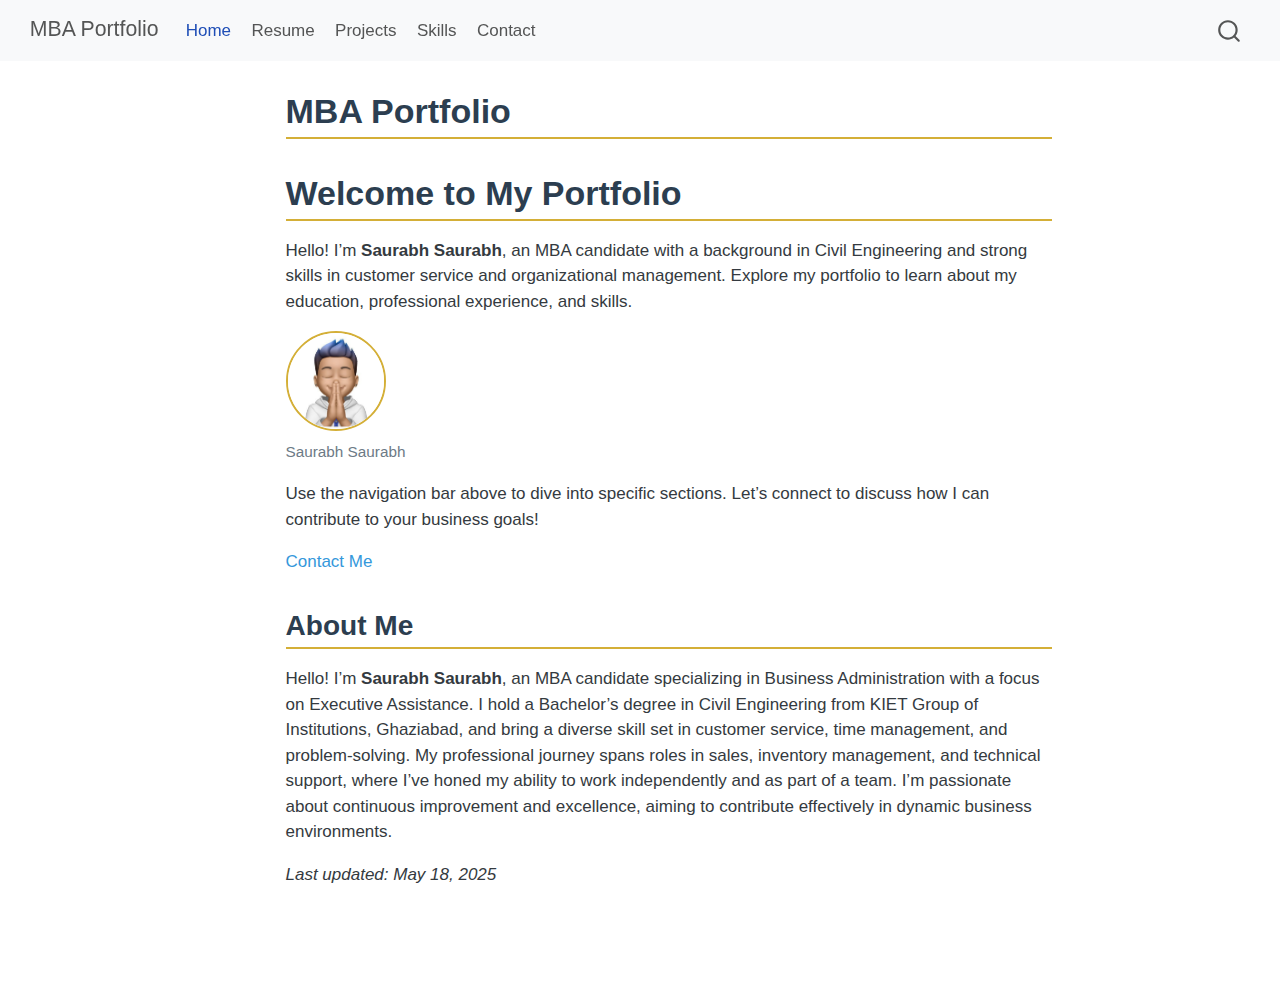
<file: index.html>
<!DOCTYPE html>
<html xmlns="http://www.w3.org/1999/xhtml" lang="en" xml:lang="en"><head>

<meta charset="utf-8">
<meta name="generator" content="quarto-1.7.30">

<meta name="viewport" content="width=device-width, initial-scale=1.0, user-scalable=yes">


<title>MBA Portfolio</title>
<style>
code{white-space: pre-wrap;}
span.smallcaps{font-variant: small-caps;}
div.columns{display: flex; gap: min(4vw, 1.5em);}
div.column{flex: auto; overflow-x: auto;}
div.hanging-indent{margin-left: 1.5em; text-indent: -1.5em;}
ul.task-list{list-style: none;}
ul.task-list li input[type="checkbox"] {
  width: 0.8em;
  margin: 0 0.8em 0.2em -1em; /* quarto-specific, see https://github.com/quarto-dev/quarto-cli/issues/4556 */ 
  vertical-align: middle;
}
</style>


<script src="site_libs/quarto-nav/quarto-nav.js"></script>
<script src="site_libs/quarto-nav/headroom.min.js"></script>
<script src="site_libs/clipboard/clipboard.min.js"></script>
<script src="site_libs/quarto-search/autocomplete.umd.js"></script>
<script src="site_libs/quarto-search/fuse.min.js"></script>
<script src="site_libs/quarto-search/quarto-search.js"></script>
<meta name="quarto:offset" content="./">
<script src="site_libs/quarto-html/quarto.js" type="module"></script>
<script src="site_libs/quarto-html/tabsets/tabsets.js" type="module"></script>
<script src="site_libs/quarto-html/popper.min.js"></script>
<script src="site_libs/quarto-html/tippy.umd.min.js"></script>
<script src="site_libs/quarto-html/anchor.min.js"></script>
<link href="site_libs/quarto-html/tippy.css" rel="stylesheet">
<link href="site_libs/quarto-html/quarto-syntax-highlighting-de070a7b0ab54f8780927367ac907214.css" rel="stylesheet" id="quarto-text-highlighting-styles">
<script src="site_libs/bootstrap/bootstrap.min.js"></script>
<link href="site_libs/bootstrap/bootstrap-icons.css" rel="stylesheet">
<link href="site_libs/bootstrap/bootstrap-dfb324f25d9b1687192fa8be62ac8f9c.min.css" rel="stylesheet" append-hash="true" id="quarto-bootstrap" data-mode="light">
<script id="quarto-search-options" type="application/json">{
  "location": "navbar",
  "copy-button": false,
  "collapse-after": 3,
  "panel-placement": "end",
  "type": "overlay",
  "limit": 50,
  "keyboard-shortcut": [
    "f",
    "/",
    "s"
  ],
  "show-item-context": false,
  "language": {
    "search-no-results-text": "No results",
    "search-matching-documents-text": "matching documents",
    "search-copy-link-title": "Copy link to search",
    "search-hide-matches-text": "Hide additional matches",
    "search-more-match-text": "more match in this document",
    "search-more-matches-text": "more matches in this document",
    "search-clear-button-title": "Clear",
    "search-text-placeholder": "",
    "search-detached-cancel-button-title": "Cancel",
    "search-submit-button-title": "Submit",
    "search-label": "Search"
  }
}</script>


<link rel="stylesheet" href="styles.css">
</head>

<body class="nav-fixed quarto-light">

<div id="quarto-search-results"></div>
  <header id="quarto-header" class="headroom fixed-top">
    <nav class="navbar navbar-expand-lg " data-bs-theme="dark">
      <div class="navbar-container container-fluid">
      <div class="navbar-brand-container mx-auto">
    <a class="navbar-brand" href="./index.html">
    <span class="navbar-title">MBA Portfolio</span>
    </a>
  </div>
            <div id="quarto-search" class="" title="Search"></div>
          <button class="navbar-toggler" type="button" data-bs-toggle="collapse" data-bs-target="#navbarCollapse" aria-controls="navbarCollapse" role="menu" aria-expanded="false" aria-label="Toggle navigation" onclick="if (window.quartoToggleHeadroom) { window.quartoToggleHeadroom(); }">
  <span class="navbar-toggler-icon"></span>
</button>
          <div class="collapse navbar-collapse" id="navbarCollapse">
            <ul class="navbar-nav navbar-nav-scroll me-auto">
  <li class="nav-item">
    <a class="nav-link active" href="./index.html" aria-current="page"> 
<span class="menu-text">Home</span></a>
  </li>  
  <li class="nav-item">
    <a class="nav-link" href="./resume.html"> 
<span class="menu-text">Resume</span></a>
  </li>  
  <li class="nav-item">
    <a class="nav-link" href="./projects.html"> 
<span class="menu-text">Projects</span></a>
  </li>  
  <li class="nav-item">
    <a class="nav-link" href="./skills.html"> 
<span class="menu-text">Skills</span></a>
  </li>  
  <li class="nav-item">
    <a class="nav-link" href="./contact.html"> 
<span class="menu-text">Contact</span></a>
  </li>  
</ul>
          </div> <!-- /navcollapse -->
            <div class="quarto-navbar-tools">
</div>
      </div> <!-- /container-fluid -->
    </nav>
</header>
<!-- content -->
<div id="quarto-content" class="quarto-container page-columns page-rows-contents page-layout-full page-navbar">
<!-- sidebar -->
<!-- margin-sidebar -->
    
<!-- main -->
<main class="content column-page" id="quarto-document-content">

<header id="title-block-header" class="quarto-title-block default">
<div class="quarto-title">
<h1 class="title">MBA Portfolio</h1>
</div>



<div class="quarto-title-meta column-page">

    
  
    
  </div>
  


</header>


<section id="welcome-to-my-portfolio" class="level1">
<h1>Welcome to My Portfolio</h1>
<p>Hello! I’m <strong>Saurabh Saurabh</strong>, an MBA candidate with a background in Civil Engineering and strong skills in customer service and organizational management. Explore my portfolio to learn about my education, professional experience, and skills.</p>
<div class="quarto-figure quarto-figure-center">
<figure class="figure">
<p><img src="profile.jpg" class="profile-image img-fluid figure-img"></p>
<figcaption>Saurabh Saurabh</figcaption>
</figure>
</div>
<p>Use the navigation bar above to dive into specific sections. Let’s connect to discuss how I can contribute to your business goals!</p>
<p><a href="contact.html">Contact Me</a></p>
<section id="about-me" class="level2">
<h2 class="anchored" data-anchor-id="about-me">About Me</h2>
<p>Hello! I’m <strong>Saurabh Saurabh</strong>, an MBA candidate specializing in Business Administration with a focus on Executive Assistance. I hold a Bachelor’s degree in Civil Engineering from KIET Group of Institutions, Ghaziabad, and bring a diverse skill set in customer service, time management, and problem-solving. My professional journey spans roles in sales, inventory management, and technical support, where I’ve honed my ability to work independently and as part of a team. I’m passionate about continuous improvement and excellence, aiming to contribute effectively in dynamic business environments.</p>
<p><em>Last updated: May 18, 2025</em></p>


</section>
</section>

</main> <!-- /main -->
<script id="quarto-html-after-body" type="application/javascript">
  window.document.addEventListener("DOMContentLoaded", function (event) {
    const icon = "";
    const anchorJS = new window.AnchorJS();
    anchorJS.options = {
      placement: 'right',
      icon: icon
    };
    anchorJS.add('.anchored');
    const isCodeAnnotation = (el) => {
      for (const clz of el.classList) {
        if (clz.startsWith('code-annotation-')) {                     
          return true;
        }
      }
      return false;
    }
    const onCopySuccess = function(e) {
      // button target
      const button = e.trigger;
      // don't keep focus
      button.blur();
      // flash "checked"
      button.classList.add('code-copy-button-checked');
      var currentTitle = button.getAttribute("title");
      button.setAttribute("title", "Copied!");
      let tooltip;
      if (window.bootstrap) {
        button.setAttribute("data-bs-toggle", "tooltip");
        button.setAttribute("data-bs-placement", "left");
        button.setAttribute("data-bs-title", "Copied!");
        tooltip = new bootstrap.Tooltip(button, 
          { trigger: "manual", 
            customClass: "code-copy-button-tooltip",
            offset: [0, -8]});
        tooltip.show();    
      }
      setTimeout(function() {
        if (tooltip) {
          tooltip.hide();
          button.removeAttribute("data-bs-title");
          button.removeAttribute("data-bs-toggle");
          button.removeAttribute("data-bs-placement");
        }
        button.setAttribute("title", currentTitle);
        button.classList.remove('code-copy-button-checked');
      }, 1000);
      // clear code selection
      e.clearSelection();
    }
    const getTextToCopy = function(trigger) {
        const codeEl = trigger.previousElementSibling.cloneNode(true);
        for (const childEl of codeEl.children) {
          if (isCodeAnnotation(childEl)) {
            childEl.remove();
          }
        }
        return codeEl.innerText;
    }
    const clipboard = new window.ClipboardJS('.code-copy-button:not([data-in-quarto-modal])', {
      text: getTextToCopy
    });
    clipboard.on('success', onCopySuccess);
    if (window.document.getElementById('quarto-embedded-source-code-modal')) {
      const clipboardModal = new window.ClipboardJS('.code-copy-button[data-in-quarto-modal]', {
        text: getTextToCopy,
        container: window.document.getElementById('quarto-embedded-source-code-modal')
      });
      clipboardModal.on('success', onCopySuccess);
    }
      var localhostRegex = new RegExp(/^(?:http|https):\/\/localhost\:?[0-9]*\//);
      var mailtoRegex = new RegExp(/^mailto:/);
        var filterRegex = new RegExp("https:\/\/adams-muema\.quarto\.pub\/mba-portfolio");
      var isInternal = (href) => {
          return filterRegex.test(href) || localhostRegex.test(href) || mailtoRegex.test(href);
      }
      // Inspect non-navigation links and adorn them if external
     var links = window.document.querySelectorAll('a[href]:not(.nav-link):not(.navbar-brand):not(.toc-action):not(.sidebar-link):not(.sidebar-item-toggle):not(.pagination-link):not(.no-external):not([aria-hidden]):not(.dropdown-item):not(.quarto-navigation-tool):not(.about-link)');
      for (var i=0; i<links.length; i++) {
        const link = links[i];
        if (!isInternal(link.href)) {
          // undo the damage that might have been done by quarto-nav.js in the case of
          // links that we want to consider external
          if (link.dataset.originalHref !== undefined) {
            link.href = link.dataset.originalHref;
          }
        }
      }
    function tippyHover(el, contentFn, onTriggerFn, onUntriggerFn) {
      const config = {
        allowHTML: true,
        maxWidth: 500,
        delay: 100,
        arrow: false,
        appendTo: function(el) {
            return el.parentElement;
        },
        interactive: true,
        interactiveBorder: 10,
        theme: 'quarto',
        placement: 'bottom-start',
      };
      if (contentFn) {
        config.content = contentFn;
      }
      if (onTriggerFn) {
        config.onTrigger = onTriggerFn;
      }
      if (onUntriggerFn) {
        config.onUntrigger = onUntriggerFn;
      }
      window.tippy(el, config); 
    }
    const noterefs = window.document.querySelectorAll('a[role="doc-noteref"]');
    for (var i=0; i<noterefs.length; i++) {
      const ref = noterefs[i];
      tippyHover(ref, function() {
        // use id or data attribute instead here
        let href = ref.getAttribute('data-footnote-href') || ref.getAttribute('href');
        try { href = new URL(href).hash; } catch {}
        const id = href.replace(/^#\/?/, "");
        const note = window.document.getElementById(id);
        if (note) {
          return note.innerHTML;
        } else {
          return "";
        }
      });
    }
    const xrefs = window.document.querySelectorAll('a.quarto-xref');
    const processXRef = (id, note) => {
      // Strip column container classes
      const stripColumnClz = (el) => {
        el.classList.remove("page-full", "page-columns");
        if (el.children) {
          for (const child of el.children) {
            stripColumnClz(child);
          }
        }
      }
      stripColumnClz(note)
      if (id === null || id.startsWith('sec-')) {
        // Special case sections, only their first couple elements
        const container = document.createElement("div");
        if (note.children && note.children.length > 2) {
          container.appendChild(note.children[0].cloneNode(true));
          for (let i = 1; i < note.children.length; i++) {
            const child = note.children[i];
            if (child.tagName === "P" && child.innerText === "") {
              continue;
            } else {
              container.appendChild(child.cloneNode(true));
              break;
            }
          }
          if (window.Quarto?.typesetMath) {
            window.Quarto.typesetMath(container);
          }
          return container.innerHTML
        } else {
          if (window.Quarto?.typesetMath) {
            window.Quarto.typesetMath(note);
          }
          return note.innerHTML;
        }
      } else {
        // Remove any anchor links if they are present
        const anchorLink = note.querySelector('a.anchorjs-link');
        if (anchorLink) {
          anchorLink.remove();
        }
        if (window.Quarto?.typesetMath) {
          window.Quarto.typesetMath(note);
        }
        if (note.classList.contains("callout")) {
          return note.outerHTML;
        } else {
          return note.innerHTML;
        }
      }
    }
    for (var i=0; i<xrefs.length; i++) {
      const xref = xrefs[i];
      tippyHover(xref, undefined, function(instance) {
        instance.disable();
        let url = xref.getAttribute('href');
        let hash = undefined; 
        if (url.startsWith('#')) {
          hash = url;
        } else {
          try { hash = new URL(url).hash; } catch {}
        }
        if (hash) {
          const id = hash.replace(/^#\/?/, "");
          const note = window.document.getElementById(id);
          if (note !== null) {
            try {
              const html = processXRef(id, note.cloneNode(true));
              instance.setContent(html);
            } finally {
              instance.enable();
              instance.show();
            }
          } else {
            // See if we can fetch this
            fetch(url.split('#')[0])
            .then(res => res.text())
            .then(html => {
              const parser = new DOMParser();
              const htmlDoc = parser.parseFromString(html, "text/html");
              const note = htmlDoc.getElementById(id);
              if (note !== null) {
                const html = processXRef(id, note);
                instance.setContent(html);
              } 
            }).finally(() => {
              instance.enable();
              instance.show();
            });
          }
        } else {
          // See if we can fetch a full url (with no hash to target)
          // This is a special case and we should probably do some content thinning / targeting
          fetch(url)
          .then(res => res.text())
          .then(html => {
            const parser = new DOMParser();
            const htmlDoc = parser.parseFromString(html, "text/html");
            const note = htmlDoc.querySelector('main.content');
            if (note !== null) {
              // This should only happen for chapter cross references
              // (since there is no id in the URL)
              // remove the first header
              if (note.children.length > 0 && note.children[0].tagName === "HEADER") {
                note.children[0].remove();
              }
              const html = processXRef(null, note);
              instance.setContent(html);
            } 
          }).finally(() => {
            instance.enable();
            instance.show();
          });
        }
      }, function(instance) {
      });
    }
        let selectedAnnoteEl;
        const selectorForAnnotation = ( cell, annotation) => {
          let cellAttr = 'data-code-cell="' + cell + '"';
          let lineAttr = 'data-code-annotation="' +  annotation + '"';
          const selector = 'span[' + cellAttr + '][' + lineAttr + ']';
          return selector;
        }
        const selectCodeLines = (annoteEl) => {
          const doc = window.document;
          const targetCell = annoteEl.getAttribute("data-target-cell");
          const targetAnnotation = annoteEl.getAttribute("data-target-annotation");
          const annoteSpan = window.document.querySelector(selectorForAnnotation(targetCell, targetAnnotation));
          const lines = annoteSpan.getAttribute("data-code-lines").split(",");
          const lineIds = lines.map((line) => {
            return targetCell + "-" + line;
          })
          let top = null;
          let height = null;
          let parent = null;
          if (lineIds.length > 0) {
              //compute the position of the single el (top and bottom and make a div)
              const el = window.document.getElementById(lineIds[0]);
              top = el.offsetTop;
              height = el.offsetHeight;
              parent = el.parentElement.parentElement;
            if (lineIds.length > 1) {
              const lastEl = window.document.getElementById(lineIds[lineIds.length - 1]);
              const bottom = lastEl.offsetTop + lastEl.offsetHeight;
              height = bottom - top;
            }
            if (top !== null && height !== null && parent !== null) {
              // cook up a div (if necessary) and position it 
              let div = window.document.getElementById("code-annotation-line-highlight");
              if (div === null) {
                div = window.document.createElement("div");
                div.setAttribute("id", "code-annotation-line-highlight");
                div.style.position = 'absolute';
                parent.appendChild(div);
              }
              div.style.top = top - 2 + "px";
              div.style.height = height + 4 + "px";
              div.style.left = 0;
              let gutterDiv = window.document.getElementById("code-annotation-line-highlight-gutter");
              if (gutterDiv === null) {
                gutterDiv = window.document.createElement("div");
                gutterDiv.setAttribute("id", "code-annotation-line-highlight-gutter");
                gutterDiv.style.position = 'absolute';
                const codeCell = window.document.getElementById(targetCell);
                const gutter = codeCell.querySelector('.code-annotation-gutter');
                gutter.appendChild(gutterDiv);
              }
              gutterDiv.style.top = top - 2 + "px";
              gutterDiv.style.height = height + 4 + "px";
            }
            selectedAnnoteEl = annoteEl;
          }
        };
        const unselectCodeLines = () => {
          const elementsIds = ["code-annotation-line-highlight", "code-annotation-line-highlight-gutter"];
          elementsIds.forEach((elId) => {
            const div = window.document.getElementById(elId);
            if (div) {
              div.remove();
            }
          });
          selectedAnnoteEl = undefined;
        };
          // Handle positioning of the toggle
      window.addEventListener(
        "resize",
        throttle(() => {
          elRect = undefined;
          if (selectedAnnoteEl) {
            selectCodeLines(selectedAnnoteEl);
          }
        }, 10)
      );
      function throttle(fn, ms) {
      let throttle = false;
      let timer;
        return (...args) => {
          if(!throttle) { // first call gets through
              fn.apply(this, args);
              throttle = true;
          } else { // all the others get throttled
              if(timer) clearTimeout(timer); // cancel #2
              timer = setTimeout(() => {
                fn.apply(this, args);
                timer = throttle = false;
              }, ms);
          }
        };
      }
        // Attach click handler to the DT
        const annoteDls = window.document.querySelectorAll('dt[data-target-cell]');
        for (const annoteDlNode of annoteDls) {
          annoteDlNode.addEventListener('click', (event) => {
            const clickedEl = event.target;
            if (clickedEl !== selectedAnnoteEl) {
              unselectCodeLines();
              const activeEl = window.document.querySelector('dt[data-target-cell].code-annotation-active');
              if (activeEl) {
                activeEl.classList.remove('code-annotation-active');
              }
              selectCodeLines(clickedEl);
              clickedEl.classList.add('code-annotation-active');
            } else {
              // Unselect the line
              unselectCodeLines();
              clickedEl.classList.remove('code-annotation-active');
            }
          });
        }
    const findCites = (el) => {
      const parentEl = el.parentElement;
      if (parentEl) {
        const cites = parentEl.dataset.cites;
        if (cites) {
          return {
            el,
            cites: cites.split(' ')
          };
        } else {
          return findCites(el.parentElement)
        }
      } else {
        return undefined;
      }
    };
    var bibliorefs = window.document.querySelectorAll('a[role="doc-biblioref"]');
    for (var i=0; i<bibliorefs.length; i++) {
      const ref = bibliorefs[i];
      const citeInfo = findCites(ref);
      if (citeInfo) {
        tippyHover(citeInfo.el, function() {
          var popup = window.document.createElement('div');
          citeInfo.cites.forEach(function(cite) {
            var citeDiv = window.document.createElement('div');
            citeDiv.classList.add('hanging-indent');
            citeDiv.classList.add('csl-entry');
            var biblioDiv = window.document.getElementById('ref-' + cite);
            if (biblioDiv) {
              citeDiv.innerHTML = biblioDiv.innerHTML;
            }
            popup.appendChild(citeDiv);
          });
          return popup.innerHTML;
        });
      }
    }
  });
  </script>
</div> <!-- /content -->




</body></html>
</file>
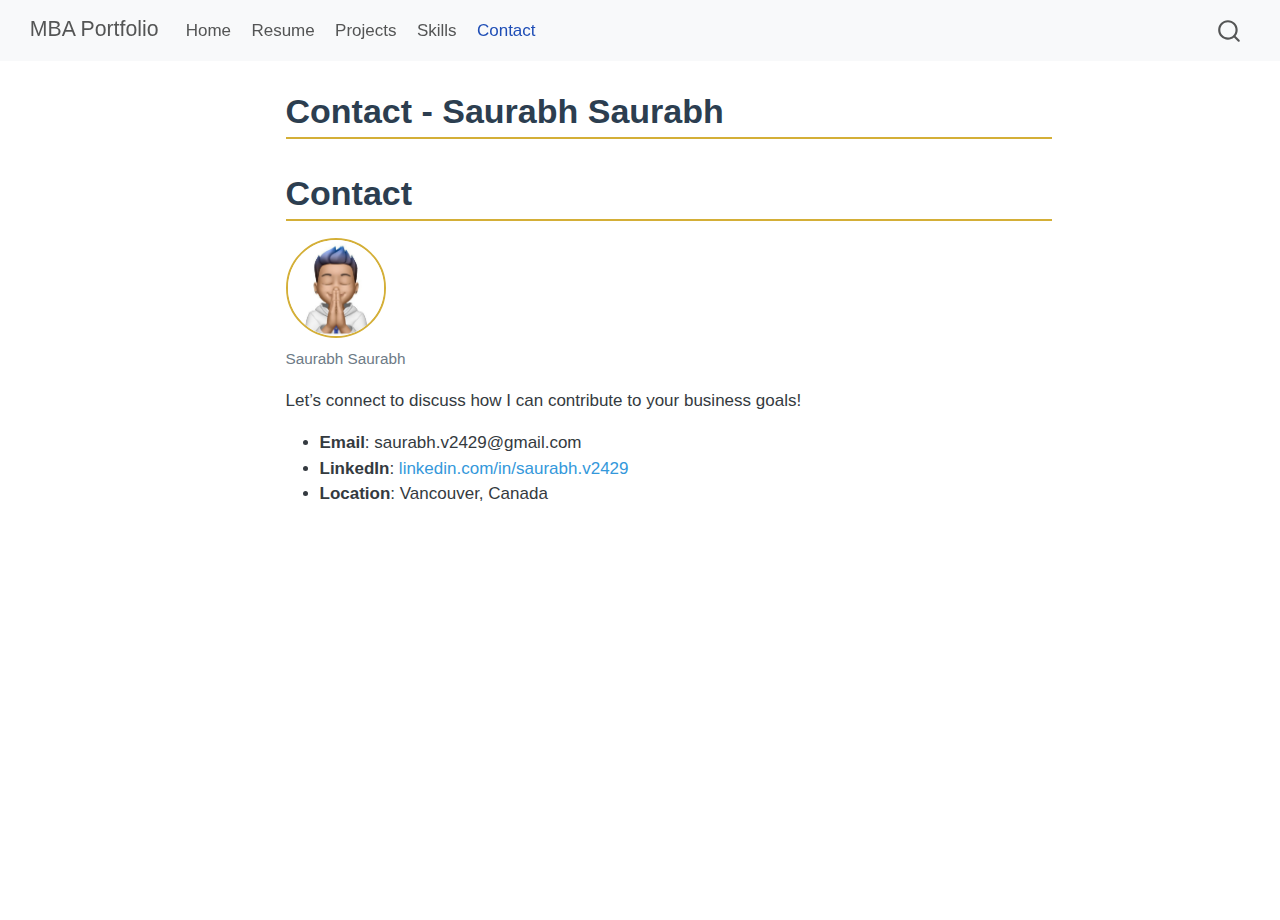
<file: contact.html>
<!DOCTYPE html>
<html xmlns="http://www.w3.org/1999/xhtml" lang="en" xml:lang="en"><head>

<meta charset="utf-8">
<meta name="generator" content="quarto-1.7.30">

<meta name="viewport" content="width=device-width, initial-scale=1.0, user-scalable=yes">


<title>Contact - Saurabh Saurabh – MBA Portfolio</title>
<style>
code{white-space: pre-wrap;}
span.smallcaps{font-variant: small-caps;}
div.columns{display: flex; gap: min(4vw, 1.5em);}
div.column{flex: auto; overflow-x: auto;}
div.hanging-indent{margin-left: 1.5em; text-indent: -1.5em;}
ul.task-list{list-style: none;}
ul.task-list li input[type="checkbox"] {
  width: 0.8em;
  margin: 0 0.8em 0.2em -1em; /* quarto-specific, see https://github.com/quarto-dev/quarto-cli/issues/4556 */ 
  vertical-align: middle;
}
</style>


<script src="site_libs/quarto-nav/quarto-nav.js"></script>
<script src="site_libs/quarto-nav/headroom.min.js"></script>
<script src="site_libs/clipboard/clipboard.min.js"></script>
<script src="site_libs/quarto-search/autocomplete.umd.js"></script>
<script src="site_libs/quarto-search/fuse.min.js"></script>
<script src="site_libs/quarto-search/quarto-search.js"></script>
<meta name="quarto:offset" content="./">
<script src="site_libs/quarto-html/quarto.js" type="module"></script>
<script src="site_libs/quarto-html/tabsets/tabsets.js" type="module"></script>
<script src="site_libs/quarto-html/popper.min.js"></script>
<script src="site_libs/quarto-html/tippy.umd.min.js"></script>
<script src="site_libs/quarto-html/anchor.min.js"></script>
<link href="site_libs/quarto-html/tippy.css" rel="stylesheet">
<link href="site_libs/quarto-html/quarto-syntax-highlighting-de070a7b0ab54f8780927367ac907214.css" rel="stylesheet" id="quarto-text-highlighting-styles">
<script src="site_libs/bootstrap/bootstrap.min.js"></script>
<link href="site_libs/bootstrap/bootstrap-icons.css" rel="stylesheet">
<link href="site_libs/bootstrap/bootstrap-dfb324f25d9b1687192fa8be62ac8f9c.min.css" rel="stylesheet" append-hash="true" id="quarto-bootstrap" data-mode="light">
<script id="quarto-search-options" type="application/json">{
  "location": "navbar",
  "copy-button": false,
  "collapse-after": 3,
  "panel-placement": "end",
  "type": "overlay",
  "limit": 50,
  "keyboard-shortcut": [
    "f",
    "/",
    "s"
  ],
  "show-item-context": false,
  "language": {
    "search-no-results-text": "No results",
    "search-matching-documents-text": "matching documents",
    "search-copy-link-title": "Copy link to search",
    "search-hide-matches-text": "Hide additional matches",
    "search-more-match-text": "more match in this document",
    "search-more-matches-text": "more matches in this document",
    "search-clear-button-title": "Clear",
    "search-text-placeholder": "",
    "search-detached-cancel-button-title": "Cancel",
    "search-submit-button-title": "Submit",
    "search-label": "Search"
  }
}</script>


<link rel="stylesheet" href="styles.css">
</head>

<body class="nav-fixed quarto-light">

<div id="quarto-search-results"></div>
  <header id="quarto-header" class="headroom fixed-top">
    <nav class="navbar navbar-expand-lg " data-bs-theme="dark">
      <div class="navbar-container container-fluid">
      <div class="navbar-brand-container mx-auto">
    <a class="navbar-brand" href="./index.html">
    <span class="navbar-title">MBA Portfolio</span>
    </a>
  </div>
            <div id="quarto-search" class="" title="Search"></div>
          <button class="navbar-toggler" type="button" data-bs-toggle="collapse" data-bs-target="#navbarCollapse" aria-controls="navbarCollapse" role="menu" aria-expanded="false" aria-label="Toggle navigation" onclick="if (window.quartoToggleHeadroom) { window.quartoToggleHeadroom(); }">
  <span class="navbar-toggler-icon"></span>
</button>
          <div class="collapse navbar-collapse" id="navbarCollapse">
            <ul class="navbar-nav navbar-nav-scroll me-auto">
  <li class="nav-item">
    <a class="nav-link" href="./index.html"> 
<span class="menu-text">Home</span></a>
  </li>  
  <li class="nav-item">
    <a class="nav-link" href="./resume.html"> 
<span class="menu-text">Resume</span></a>
  </li>  
  <li class="nav-item">
    <a class="nav-link" href="./projects.html"> 
<span class="menu-text">Projects</span></a>
  </li>  
  <li class="nav-item">
    <a class="nav-link" href="./skills.html"> 
<span class="menu-text">Skills</span></a>
  </li>  
  <li class="nav-item">
    <a class="nav-link active" href="./contact.html" aria-current="page"> 
<span class="menu-text">Contact</span></a>
  </li>  
</ul>
          </div> <!-- /navcollapse -->
            <div class="quarto-navbar-tools">
</div>
      </div> <!-- /container-fluid -->
    </nav>
</header>
<!-- content -->
<div id="quarto-content" class="quarto-container page-columns page-rows-contents page-layout-full page-navbar">
<!-- sidebar -->
<!-- margin-sidebar -->
    
<!-- main -->
<main class="content column-page" id="quarto-document-content">

<header id="title-block-header" class="quarto-title-block default">
<div class="quarto-title">
<h1 class="title">Contact - Saurabh Saurabh</h1>
</div>



<div class="quarto-title-meta column-page">

    
  
    
  </div>
  


</header>


<section id="contact" class="level1">
<h1>Contact</h1>
<div class="quarto-figure quarto-figure-center">
<figure class="figure">
<p><img src="profile.jpg" class="profile-image img-fluid figure-img"></p>
<figcaption>Saurabh Saurabh</figcaption>
</figure>
</div>
<p>Let’s connect to discuss how I can contribute to your business goals!</p>
<ul>
<li><strong>Email</strong>: saurabh.v2429@gmail.com<br>
</li>
<li><strong>LinkedIn</strong>: <a href="https://linkedin.com">linkedin.com/in/saurabh.v2429</a><br>
</li>
<li><strong>Location</strong>: Vancouver, Canada</li>
</ul>


</section>

</main> <!-- /main -->
<script id="quarto-html-after-body" type="application/javascript">
  window.document.addEventListener("DOMContentLoaded", function (event) {
    const icon = "";
    const anchorJS = new window.AnchorJS();
    anchorJS.options = {
      placement: 'right',
      icon: icon
    };
    anchorJS.add('.anchored');
    const isCodeAnnotation = (el) => {
      for (const clz of el.classList) {
        if (clz.startsWith('code-annotation-')) {                     
          return true;
        }
      }
      return false;
    }
    const onCopySuccess = function(e) {
      // button target
      const button = e.trigger;
      // don't keep focus
      button.blur();
      // flash "checked"
      button.classList.add('code-copy-button-checked');
      var currentTitle = button.getAttribute("title");
      button.setAttribute("title", "Copied!");
      let tooltip;
      if (window.bootstrap) {
        button.setAttribute("data-bs-toggle", "tooltip");
        button.setAttribute("data-bs-placement", "left");
        button.setAttribute("data-bs-title", "Copied!");
        tooltip = new bootstrap.Tooltip(button, 
          { trigger: "manual", 
            customClass: "code-copy-button-tooltip",
            offset: [0, -8]});
        tooltip.show();    
      }
      setTimeout(function() {
        if (tooltip) {
          tooltip.hide();
          button.removeAttribute("data-bs-title");
          button.removeAttribute("data-bs-toggle");
          button.removeAttribute("data-bs-placement");
        }
        button.setAttribute("title", currentTitle);
        button.classList.remove('code-copy-button-checked');
      }, 1000);
      // clear code selection
      e.clearSelection();
    }
    const getTextToCopy = function(trigger) {
        const codeEl = trigger.previousElementSibling.cloneNode(true);
        for (const childEl of codeEl.children) {
          if (isCodeAnnotation(childEl)) {
            childEl.remove();
          }
        }
        return codeEl.innerText;
    }
    const clipboard = new window.ClipboardJS('.code-copy-button:not([data-in-quarto-modal])', {
      text: getTextToCopy
    });
    clipboard.on('success', onCopySuccess);
    if (window.document.getElementById('quarto-embedded-source-code-modal')) {
      const clipboardModal = new window.ClipboardJS('.code-copy-button[data-in-quarto-modal]', {
        text: getTextToCopy,
        container: window.document.getElementById('quarto-embedded-source-code-modal')
      });
      clipboardModal.on('success', onCopySuccess);
    }
      var localhostRegex = new RegExp(/^(?:http|https):\/\/localhost\:?[0-9]*\//);
      var mailtoRegex = new RegExp(/^mailto:/);
        var filterRegex = new RegExp("https:\/\/adams-muema\.quarto\.pub\/mba-portfolio");
      var isInternal = (href) => {
          return filterRegex.test(href) || localhostRegex.test(href) || mailtoRegex.test(href);
      }
      // Inspect non-navigation links and adorn them if external
     var links = window.document.querySelectorAll('a[href]:not(.nav-link):not(.navbar-brand):not(.toc-action):not(.sidebar-link):not(.sidebar-item-toggle):not(.pagination-link):not(.no-external):not([aria-hidden]):not(.dropdown-item):not(.quarto-navigation-tool):not(.about-link)');
      for (var i=0; i<links.length; i++) {
        const link = links[i];
        if (!isInternal(link.href)) {
          // undo the damage that might have been done by quarto-nav.js in the case of
          // links that we want to consider external
          if (link.dataset.originalHref !== undefined) {
            link.href = link.dataset.originalHref;
          }
        }
      }
    function tippyHover(el, contentFn, onTriggerFn, onUntriggerFn) {
      const config = {
        allowHTML: true,
        maxWidth: 500,
        delay: 100,
        arrow: false,
        appendTo: function(el) {
            return el.parentElement;
        },
        interactive: true,
        interactiveBorder: 10,
        theme: 'quarto',
        placement: 'bottom-start',
      };
      if (contentFn) {
        config.content = contentFn;
      }
      if (onTriggerFn) {
        config.onTrigger = onTriggerFn;
      }
      if (onUntriggerFn) {
        config.onUntrigger = onUntriggerFn;
      }
      window.tippy(el, config); 
    }
    const noterefs = window.document.querySelectorAll('a[role="doc-noteref"]');
    for (var i=0; i<noterefs.length; i++) {
      const ref = noterefs[i];
      tippyHover(ref, function() {
        // use id or data attribute instead here
        let href = ref.getAttribute('data-footnote-href') || ref.getAttribute('href');
        try { href = new URL(href).hash; } catch {}
        const id = href.replace(/^#\/?/, "");
        const note = window.document.getElementById(id);
        if (note) {
          return note.innerHTML;
        } else {
          return "";
        }
      });
    }
    const xrefs = window.document.querySelectorAll('a.quarto-xref');
    const processXRef = (id, note) => {
      // Strip column container classes
      const stripColumnClz = (el) => {
        el.classList.remove("page-full", "page-columns");
        if (el.children) {
          for (const child of el.children) {
            stripColumnClz(child);
          }
        }
      }
      stripColumnClz(note)
      if (id === null || id.startsWith('sec-')) {
        // Special case sections, only their first couple elements
        const container = document.createElement("div");
        if (note.children && note.children.length > 2) {
          container.appendChild(note.children[0].cloneNode(true));
          for (let i = 1; i < note.children.length; i++) {
            const child = note.children[i];
            if (child.tagName === "P" && child.innerText === "") {
              continue;
            } else {
              container.appendChild(child.cloneNode(true));
              break;
            }
          }
          if (window.Quarto?.typesetMath) {
            window.Quarto.typesetMath(container);
          }
          return container.innerHTML
        } else {
          if (window.Quarto?.typesetMath) {
            window.Quarto.typesetMath(note);
          }
          return note.innerHTML;
        }
      } else {
        // Remove any anchor links if they are present
        const anchorLink = note.querySelector('a.anchorjs-link');
        if (anchorLink) {
          anchorLink.remove();
        }
        if (window.Quarto?.typesetMath) {
          window.Quarto.typesetMath(note);
        }
        if (note.classList.contains("callout")) {
          return note.outerHTML;
        } else {
          return note.innerHTML;
        }
      }
    }
    for (var i=0; i<xrefs.length; i++) {
      const xref = xrefs[i];
      tippyHover(xref, undefined, function(instance) {
        instance.disable();
        let url = xref.getAttribute('href');
        let hash = undefined; 
        if (url.startsWith('#')) {
          hash = url;
        } else {
          try { hash = new URL(url).hash; } catch {}
        }
        if (hash) {
          const id = hash.replace(/^#\/?/, "");
          const note = window.document.getElementById(id);
          if (note !== null) {
            try {
              const html = processXRef(id, note.cloneNode(true));
              instance.setContent(html);
            } finally {
              instance.enable();
              instance.show();
            }
          } else {
            // See if we can fetch this
            fetch(url.split('#')[0])
            .then(res => res.text())
            .then(html => {
              const parser = new DOMParser();
              const htmlDoc = parser.parseFromString(html, "text/html");
              const note = htmlDoc.getElementById(id);
              if (note !== null) {
                const html = processXRef(id, note);
                instance.setContent(html);
              } 
            }).finally(() => {
              instance.enable();
              instance.show();
            });
          }
        } else {
          // See if we can fetch a full url (with no hash to target)
          // This is a special case and we should probably do some content thinning / targeting
          fetch(url)
          .then(res => res.text())
          .then(html => {
            const parser = new DOMParser();
            const htmlDoc = parser.parseFromString(html, "text/html");
            const note = htmlDoc.querySelector('main.content');
            if (note !== null) {
              // This should only happen for chapter cross references
              // (since there is no id in the URL)
              // remove the first header
              if (note.children.length > 0 && note.children[0].tagName === "HEADER") {
                note.children[0].remove();
              }
              const html = processXRef(null, note);
              instance.setContent(html);
            } 
          }).finally(() => {
            instance.enable();
            instance.show();
          });
        }
      }, function(instance) {
      });
    }
        let selectedAnnoteEl;
        const selectorForAnnotation = ( cell, annotation) => {
          let cellAttr = 'data-code-cell="' + cell + '"';
          let lineAttr = 'data-code-annotation="' +  annotation + '"';
          const selector = 'span[' + cellAttr + '][' + lineAttr + ']';
          return selector;
        }
        const selectCodeLines = (annoteEl) => {
          const doc = window.document;
          const targetCell = annoteEl.getAttribute("data-target-cell");
          const targetAnnotation = annoteEl.getAttribute("data-target-annotation");
          const annoteSpan = window.document.querySelector(selectorForAnnotation(targetCell, targetAnnotation));
          const lines = annoteSpan.getAttribute("data-code-lines").split(",");
          const lineIds = lines.map((line) => {
            return targetCell + "-" + line;
          })
          let top = null;
          let height = null;
          let parent = null;
          if (lineIds.length > 0) {
              //compute the position of the single el (top and bottom and make a div)
              const el = window.document.getElementById(lineIds[0]);
              top = el.offsetTop;
              height = el.offsetHeight;
              parent = el.parentElement.parentElement;
            if (lineIds.length > 1) {
              const lastEl = window.document.getElementById(lineIds[lineIds.length - 1]);
              const bottom = lastEl.offsetTop + lastEl.offsetHeight;
              height = bottom - top;
            }
            if (top !== null && height !== null && parent !== null) {
              // cook up a div (if necessary) and position it 
              let div = window.document.getElementById("code-annotation-line-highlight");
              if (div === null) {
                div = window.document.createElement("div");
                div.setAttribute("id", "code-annotation-line-highlight");
                div.style.position = 'absolute';
                parent.appendChild(div);
              }
              div.style.top = top - 2 + "px";
              div.style.height = height + 4 + "px";
              div.style.left = 0;
              let gutterDiv = window.document.getElementById("code-annotation-line-highlight-gutter");
              if (gutterDiv === null) {
                gutterDiv = window.document.createElement("div");
                gutterDiv.setAttribute("id", "code-annotation-line-highlight-gutter");
                gutterDiv.style.position = 'absolute';
                const codeCell = window.document.getElementById(targetCell);
                const gutter = codeCell.querySelector('.code-annotation-gutter');
                gutter.appendChild(gutterDiv);
              }
              gutterDiv.style.top = top - 2 + "px";
              gutterDiv.style.height = height + 4 + "px";
            }
            selectedAnnoteEl = annoteEl;
          }
        };
        const unselectCodeLines = () => {
          const elementsIds = ["code-annotation-line-highlight", "code-annotation-line-highlight-gutter"];
          elementsIds.forEach((elId) => {
            const div = window.document.getElementById(elId);
            if (div) {
              div.remove();
            }
          });
          selectedAnnoteEl = undefined;
        };
          // Handle positioning of the toggle
      window.addEventListener(
        "resize",
        throttle(() => {
          elRect = undefined;
          if (selectedAnnoteEl) {
            selectCodeLines(selectedAnnoteEl);
          }
        }, 10)
      );
      function throttle(fn, ms) {
      let throttle = false;
      let timer;
        return (...args) => {
          if(!throttle) { // first call gets through
              fn.apply(this, args);
              throttle = true;
          } else { // all the others get throttled
              if(timer) clearTimeout(timer); // cancel #2
              timer = setTimeout(() => {
                fn.apply(this, args);
                timer = throttle = false;
              }, ms);
          }
        };
      }
        // Attach click handler to the DT
        const annoteDls = window.document.querySelectorAll('dt[data-target-cell]');
        for (const annoteDlNode of annoteDls) {
          annoteDlNode.addEventListener('click', (event) => {
            const clickedEl = event.target;
            if (clickedEl !== selectedAnnoteEl) {
              unselectCodeLines();
              const activeEl = window.document.querySelector('dt[data-target-cell].code-annotation-active');
              if (activeEl) {
                activeEl.classList.remove('code-annotation-active');
              }
              selectCodeLines(clickedEl);
              clickedEl.classList.add('code-annotation-active');
            } else {
              // Unselect the line
              unselectCodeLines();
              clickedEl.classList.remove('code-annotation-active');
            }
          });
        }
    const findCites = (el) => {
      const parentEl = el.parentElement;
      if (parentEl) {
        const cites = parentEl.dataset.cites;
        if (cites) {
          return {
            el,
            cites: cites.split(' ')
          };
        } else {
          return findCites(el.parentElement)
        }
      } else {
        return undefined;
      }
    };
    var bibliorefs = window.document.querySelectorAll('a[role="doc-biblioref"]');
    for (var i=0; i<bibliorefs.length; i++) {
      const ref = bibliorefs[i];
      const citeInfo = findCites(ref);
      if (citeInfo) {
        tippyHover(citeInfo.el, function() {
          var popup = window.document.createElement('div');
          citeInfo.cites.forEach(function(cite) {
            var citeDiv = window.document.createElement('div');
            citeDiv.classList.add('hanging-indent');
            citeDiv.classList.add('csl-entry');
            var biblioDiv = window.document.getElementById('ref-' + cite);
            if (biblioDiv) {
              citeDiv.innerHTML = biblioDiv.innerHTML;
            }
            popup.appendChild(citeDiv);
          });
          return popup.innerHTML;
        });
      }
    }
  });
  </script>
</div> <!-- /content -->




</body></html>
</file>
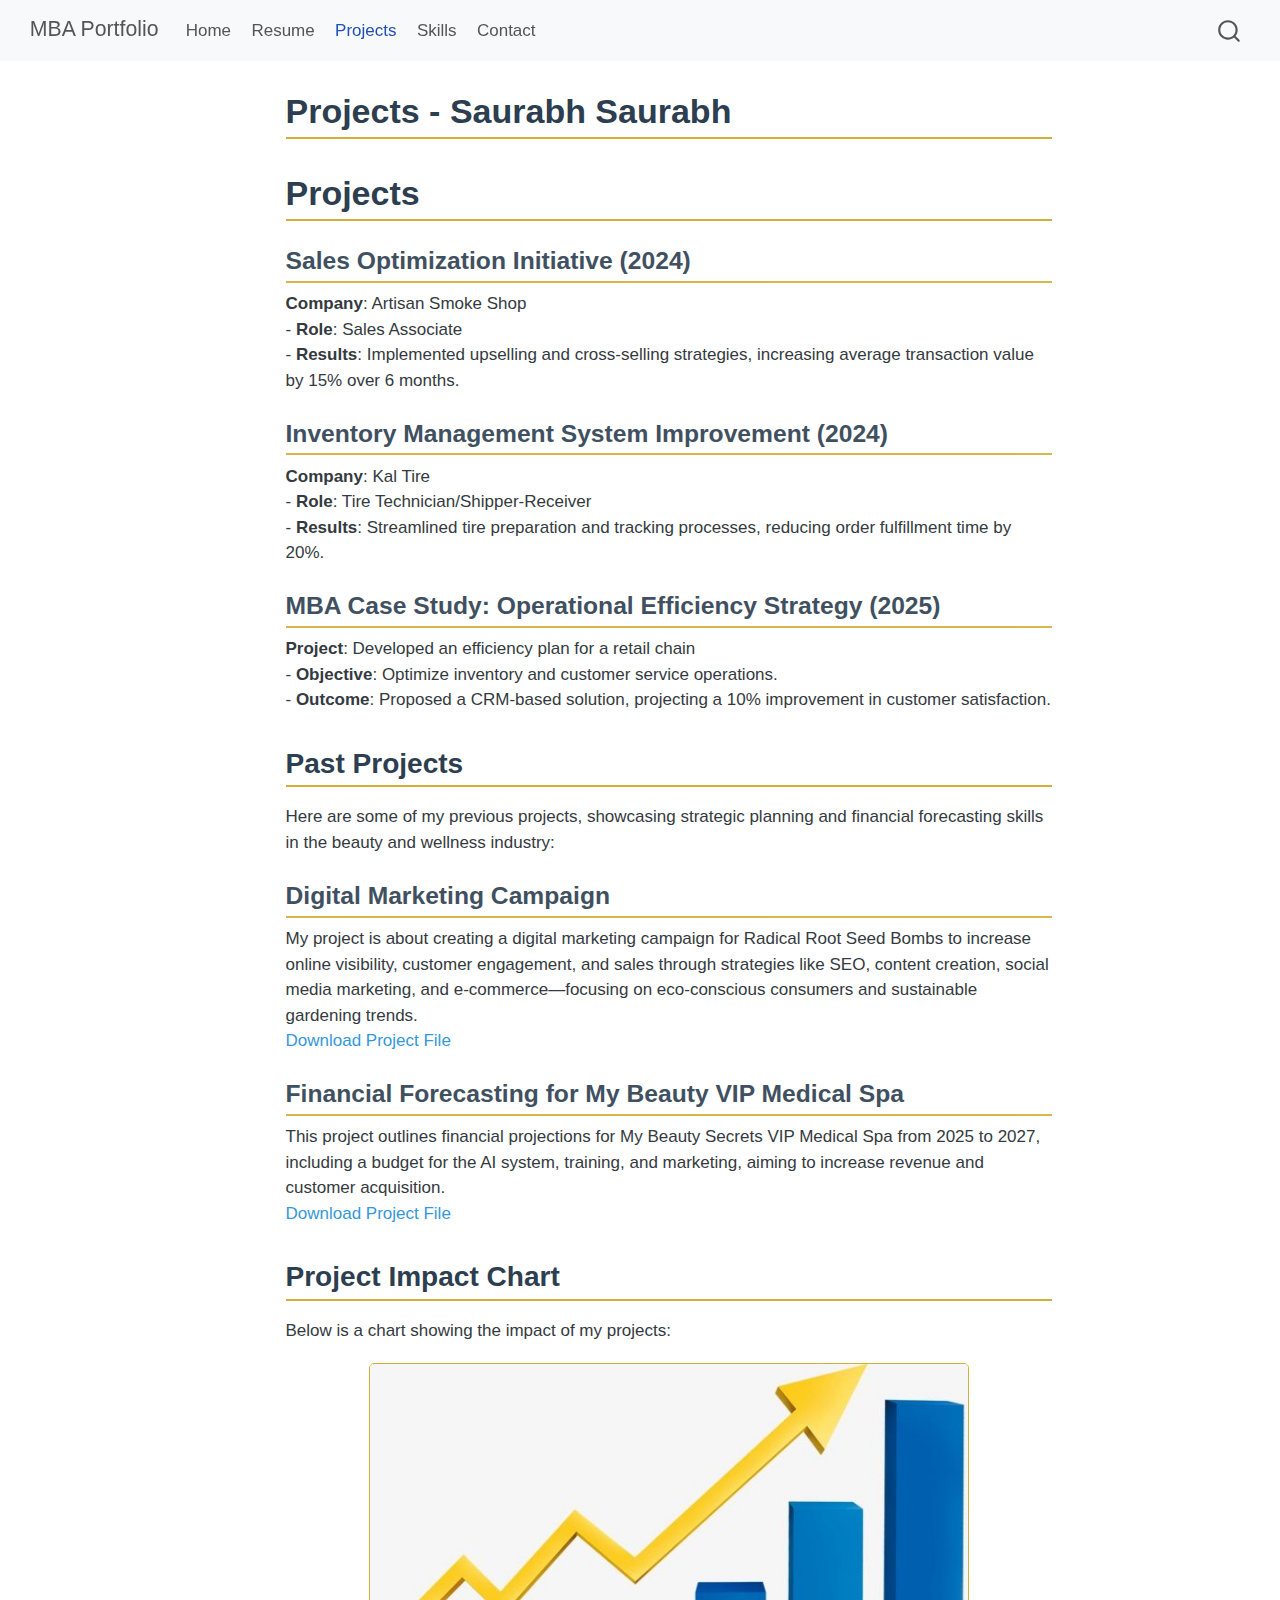
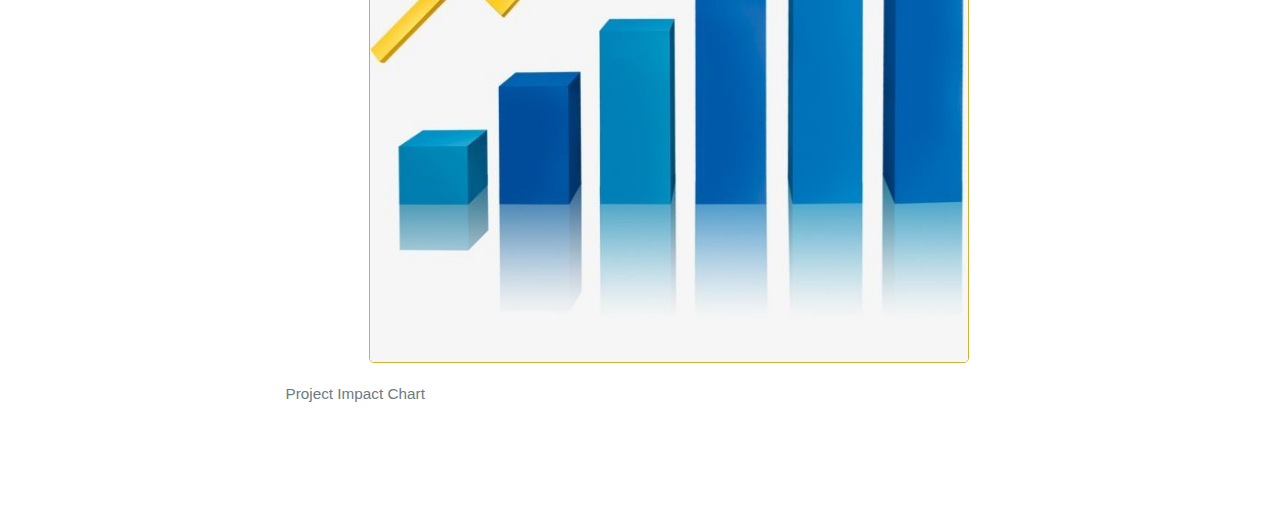
<file: projects.html>
<!DOCTYPE html>
<html xmlns="http://www.w3.org/1999/xhtml" lang="en" xml:lang="en"><head>

<meta charset="utf-8">
<meta name="generator" content="quarto-1.7.30">

<meta name="viewport" content="width=device-width, initial-scale=1.0, user-scalable=yes">


<title>Projects - Saurabh Saurabh – MBA Portfolio</title>
<style>
code{white-space: pre-wrap;}
span.smallcaps{font-variant: small-caps;}
div.columns{display: flex; gap: min(4vw, 1.5em);}
div.column{flex: auto; overflow-x: auto;}
div.hanging-indent{margin-left: 1.5em; text-indent: -1.5em;}
ul.task-list{list-style: none;}
ul.task-list li input[type="checkbox"] {
  width: 0.8em;
  margin: 0 0.8em 0.2em -1em; /* quarto-specific, see https://github.com/quarto-dev/quarto-cli/issues/4556 */ 
  vertical-align: middle;
}
</style>


<script src="site_libs/quarto-nav/quarto-nav.js"></script>
<script src="site_libs/quarto-nav/headroom.min.js"></script>
<script src="site_libs/clipboard/clipboard.min.js"></script>
<script src="site_libs/quarto-search/autocomplete.umd.js"></script>
<script src="site_libs/quarto-search/fuse.min.js"></script>
<script src="site_libs/quarto-search/quarto-search.js"></script>
<meta name="quarto:offset" content="./">
<script src="site_libs/quarto-html/quarto.js" type="module"></script>
<script src="site_libs/quarto-html/tabsets/tabsets.js" type="module"></script>
<script src="site_libs/quarto-html/popper.min.js"></script>
<script src="site_libs/quarto-html/tippy.umd.min.js"></script>
<script src="site_libs/quarto-html/anchor.min.js"></script>
<link href="site_libs/quarto-html/tippy.css" rel="stylesheet">
<link href="site_libs/quarto-html/quarto-syntax-highlighting-de070a7b0ab54f8780927367ac907214.css" rel="stylesheet" id="quarto-text-highlighting-styles">
<script src="site_libs/bootstrap/bootstrap.min.js"></script>
<link href="site_libs/bootstrap/bootstrap-icons.css" rel="stylesheet">
<link href="site_libs/bootstrap/bootstrap-dfb324f25d9b1687192fa8be62ac8f9c.min.css" rel="stylesheet" append-hash="true" id="quarto-bootstrap" data-mode="light">
<script id="quarto-search-options" type="application/json">{
  "location": "navbar",
  "copy-button": false,
  "collapse-after": 3,
  "panel-placement": "end",
  "type": "overlay",
  "limit": 50,
  "keyboard-shortcut": [
    "f",
    "/",
    "s"
  ],
  "show-item-context": false,
  "language": {
    "search-no-results-text": "No results",
    "search-matching-documents-text": "matching documents",
    "search-copy-link-title": "Copy link to search",
    "search-hide-matches-text": "Hide additional matches",
    "search-more-match-text": "more match in this document",
    "search-more-matches-text": "more matches in this document",
    "search-clear-button-title": "Clear",
    "search-text-placeholder": "",
    "search-detached-cancel-button-title": "Cancel",
    "search-submit-button-title": "Submit",
    "search-label": "Search"
  }
}</script>


<link rel="stylesheet" href="styles.css">
</head>

<body class="nav-fixed quarto-light">

<div id="quarto-search-results"></div>
  <header id="quarto-header" class="headroom fixed-top">
    <nav class="navbar navbar-expand-lg " data-bs-theme="dark">
      <div class="navbar-container container-fluid">
      <div class="navbar-brand-container mx-auto">
    <a class="navbar-brand" href="./index.html">
    <span class="navbar-title">MBA Portfolio</span>
    </a>
  </div>
            <div id="quarto-search" class="" title="Search"></div>
          <button class="navbar-toggler" type="button" data-bs-toggle="collapse" data-bs-target="#navbarCollapse" aria-controls="navbarCollapse" role="menu" aria-expanded="false" aria-label="Toggle navigation" onclick="if (window.quartoToggleHeadroom) { window.quartoToggleHeadroom(); }">
  <span class="navbar-toggler-icon"></span>
</button>
          <div class="collapse navbar-collapse" id="navbarCollapse">
            <ul class="navbar-nav navbar-nav-scroll me-auto">
  <li class="nav-item">
    <a class="nav-link" href="./index.html"> 
<span class="menu-text">Home</span></a>
  </li>  
  <li class="nav-item">
    <a class="nav-link" href="./resume.html"> 
<span class="menu-text">Resume</span></a>
  </li>  
  <li class="nav-item">
    <a class="nav-link active" href="./projects.html" aria-current="page"> 
<span class="menu-text">Projects</span></a>
  </li>  
  <li class="nav-item">
    <a class="nav-link" href="./skills.html"> 
<span class="menu-text">Skills</span></a>
  </li>  
  <li class="nav-item">
    <a class="nav-link" href="./contact.html"> 
<span class="menu-text">Contact</span></a>
  </li>  
</ul>
          </div> <!-- /navcollapse -->
            <div class="quarto-navbar-tools">
</div>
      </div> <!-- /container-fluid -->
    </nav>
</header>
<!-- content -->
<div id="quarto-content" class="quarto-container page-columns page-rows-contents page-layout-full page-navbar">
<!-- sidebar -->
<!-- margin-sidebar -->
    
<!-- main -->
<main class="content column-page" id="quarto-document-content">

<header id="title-block-header" class="quarto-title-block default">
<div class="quarto-title">
<h1 class="title">Projects - Saurabh Saurabh</h1>
</div>



<div class="quarto-title-meta column-page">

    
  
    
  </div>
  


</header>


<section id="projects" class="level1">
<h1>Projects</h1>
<section id="sales-optimization-initiative-2024" class="level3">
<h3 class="anchored" data-anchor-id="sales-optimization-initiative-2024">Sales Optimization Initiative (2024)</h3>
<p><strong>Company</strong>: Artisan Smoke Shop<br>
- <strong>Role</strong>: Sales Associate<br>
- <strong>Results</strong>: Implemented upselling and cross-selling strategies, increasing average transaction value by 15% over 6 months.</p>
</section>
<section id="inventory-management-system-improvement-2024" class="level3">
<h3 class="anchored" data-anchor-id="inventory-management-system-improvement-2024">Inventory Management System Improvement (2024)</h3>
<p><strong>Company</strong>: Kal Tire<br>
- <strong>Role</strong>: Tire Technician/Shipper-Receiver<br>
- <strong>Results</strong>: Streamlined tire preparation and tracking processes, reducing order fulfillment time by 20%.</p>
</section>
<section id="mba-case-study-operational-efficiency-strategy-2025" class="level3">
<h3 class="anchored" data-anchor-id="mba-case-study-operational-efficiency-strategy-2025">MBA Case Study: Operational Efficiency Strategy (2025)</h3>
<p><strong>Project</strong>: Developed an efficiency plan for a retail chain<br>
- <strong>Objective</strong>: Optimize inventory and customer service operations.<br>
- <strong>Outcome</strong>: Proposed a CRM-based solution, projecting a 10% improvement in customer satisfaction.</p>
</section>
<section id="past-projects" class="level2">
<h2 class="anchored" data-anchor-id="past-projects">Past Projects</h2>
<p>Here are some of my previous projects, showcasing strategic planning and financial forecasting skills in the beauty and wellness industry:</p>
<section id="digital-marketing-campaign" class="level3">
<h3 class="anchored" data-anchor-id="digital-marketing-campaign">Digital Marketing Campaign</h3>
<p>My project is about creating a digital marketing campaign for Radical Root Seed Bombs to increase online visibility, customer engagement, and sales through strategies like SEO, content creation, social media marketing, and e-commerce—focusing on eco-conscious consumers and sustainable gardening trends.<br>
<a href="DigitalMarket.docx">Download Project File</a></p>
</section>
<section id="financial-forecasting-for-my-beauty-vip-medical-spa" class="level3">
<h3 class="anchored" data-anchor-id="financial-forecasting-for-my-beauty-vip-medical-spa">Financial Forecasting for My Beauty VIP Medical Spa</h3>
<p>This project outlines financial projections for My Beauty Secrets VIP Medical Spa from 2025 to 2027, including a budget for the AI system, training, and marketing, aiming to increase revenue and customer acquisition.<br>
<a href="my-beauty-vip-financial-forecast.docx">Download Project File</a></p>
</section>
</section>
<section id="project-impact-chart" class="level2">
<h2 class="anchored" data-anchor-id="project-impact-chart">Project Impact Chart</h2>
<p>Below is a chart showing the impact of my projects:</p>
<div class="quarto-figure quarto-figure-center">
<figure class="figure">
<p><img src="chart.jpg" class="chart-image img-fluid figure-img"></p>
<figcaption>Project Impact Chart</figcaption>
</figure>
</div>


</section>
</section>

</main> <!-- /main -->
<script id="quarto-html-after-body" type="application/javascript">
  window.document.addEventListener("DOMContentLoaded", function (event) {
    const icon = "";
    const anchorJS = new window.AnchorJS();
    anchorJS.options = {
      placement: 'right',
      icon: icon
    };
    anchorJS.add('.anchored');
    const isCodeAnnotation = (el) => {
      for (const clz of el.classList) {
        if (clz.startsWith('code-annotation-')) {                     
          return true;
        }
      }
      return false;
    }
    const onCopySuccess = function(e) {
      // button target
      const button = e.trigger;
      // don't keep focus
      button.blur();
      // flash "checked"
      button.classList.add('code-copy-button-checked');
      var currentTitle = button.getAttribute("title");
      button.setAttribute("title", "Copied!");
      let tooltip;
      if (window.bootstrap) {
        button.setAttribute("data-bs-toggle", "tooltip");
        button.setAttribute("data-bs-placement", "left");
        button.setAttribute("data-bs-title", "Copied!");
        tooltip = new bootstrap.Tooltip(button, 
          { trigger: "manual", 
            customClass: "code-copy-button-tooltip",
            offset: [0, -8]});
        tooltip.show();    
      }
      setTimeout(function() {
        if (tooltip) {
          tooltip.hide();
          button.removeAttribute("data-bs-title");
          button.removeAttribute("data-bs-toggle");
          button.removeAttribute("data-bs-placement");
        }
        button.setAttribute("title", currentTitle);
        button.classList.remove('code-copy-button-checked');
      }, 1000);
      // clear code selection
      e.clearSelection();
    }
    const getTextToCopy = function(trigger) {
        const codeEl = trigger.previousElementSibling.cloneNode(true);
        for (const childEl of codeEl.children) {
          if (isCodeAnnotation(childEl)) {
            childEl.remove();
          }
        }
        return codeEl.innerText;
    }
    const clipboard = new window.ClipboardJS('.code-copy-button:not([data-in-quarto-modal])', {
      text: getTextToCopy
    });
    clipboard.on('success', onCopySuccess);
    if (window.document.getElementById('quarto-embedded-source-code-modal')) {
      const clipboardModal = new window.ClipboardJS('.code-copy-button[data-in-quarto-modal]', {
        text: getTextToCopy,
        container: window.document.getElementById('quarto-embedded-source-code-modal')
      });
      clipboardModal.on('success', onCopySuccess);
    }
      var localhostRegex = new RegExp(/^(?:http|https):\/\/localhost\:?[0-9]*\//);
      var mailtoRegex = new RegExp(/^mailto:/);
        var filterRegex = new RegExp("https:\/\/adams-muema\.quarto\.pub\/mba-portfolio");
      var isInternal = (href) => {
          return filterRegex.test(href) || localhostRegex.test(href) || mailtoRegex.test(href);
      }
      // Inspect non-navigation links and adorn them if external
     var links = window.document.querySelectorAll('a[href]:not(.nav-link):not(.navbar-brand):not(.toc-action):not(.sidebar-link):not(.sidebar-item-toggle):not(.pagination-link):not(.no-external):not([aria-hidden]):not(.dropdown-item):not(.quarto-navigation-tool):not(.about-link)');
      for (var i=0; i<links.length; i++) {
        const link = links[i];
        if (!isInternal(link.href)) {
          // undo the damage that might have been done by quarto-nav.js in the case of
          // links that we want to consider external
          if (link.dataset.originalHref !== undefined) {
            link.href = link.dataset.originalHref;
          }
        }
      }
    function tippyHover(el, contentFn, onTriggerFn, onUntriggerFn) {
      const config = {
        allowHTML: true,
        maxWidth: 500,
        delay: 100,
        arrow: false,
        appendTo: function(el) {
            return el.parentElement;
        },
        interactive: true,
        interactiveBorder: 10,
        theme: 'quarto',
        placement: 'bottom-start',
      };
      if (contentFn) {
        config.content = contentFn;
      }
      if (onTriggerFn) {
        config.onTrigger = onTriggerFn;
      }
      if (onUntriggerFn) {
        config.onUntrigger = onUntriggerFn;
      }
      window.tippy(el, config); 
    }
    const noterefs = window.document.querySelectorAll('a[role="doc-noteref"]');
    for (var i=0; i<noterefs.length; i++) {
      const ref = noterefs[i];
      tippyHover(ref, function() {
        // use id or data attribute instead here
        let href = ref.getAttribute('data-footnote-href') || ref.getAttribute('href');
        try { href = new URL(href).hash; } catch {}
        const id = href.replace(/^#\/?/, "");
        const note = window.document.getElementById(id);
        if (note) {
          return note.innerHTML;
        } else {
          return "";
        }
      });
    }
    const xrefs = window.document.querySelectorAll('a.quarto-xref');
    const processXRef = (id, note) => {
      // Strip column container classes
      const stripColumnClz = (el) => {
        el.classList.remove("page-full", "page-columns");
        if (el.children) {
          for (const child of el.children) {
            stripColumnClz(child);
          }
        }
      }
      stripColumnClz(note)
      if (id === null || id.startsWith('sec-')) {
        // Special case sections, only their first couple elements
        const container = document.createElement("div");
        if (note.children && note.children.length > 2) {
          container.appendChild(note.children[0].cloneNode(true));
          for (let i = 1; i < note.children.length; i++) {
            const child = note.children[i];
            if (child.tagName === "P" && child.innerText === "") {
              continue;
            } else {
              container.appendChild(child.cloneNode(true));
              break;
            }
          }
          if (window.Quarto?.typesetMath) {
            window.Quarto.typesetMath(container);
          }
          return container.innerHTML
        } else {
          if (window.Quarto?.typesetMath) {
            window.Quarto.typesetMath(note);
          }
          return note.innerHTML;
        }
      } else {
        // Remove any anchor links if they are present
        const anchorLink = note.querySelector('a.anchorjs-link');
        if (anchorLink) {
          anchorLink.remove();
        }
        if (window.Quarto?.typesetMath) {
          window.Quarto.typesetMath(note);
        }
        if (note.classList.contains("callout")) {
          return note.outerHTML;
        } else {
          return note.innerHTML;
        }
      }
    }
    for (var i=0; i<xrefs.length; i++) {
      const xref = xrefs[i];
      tippyHover(xref, undefined, function(instance) {
        instance.disable();
        let url = xref.getAttribute('href');
        let hash = undefined; 
        if (url.startsWith('#')) {
          hash = url;
        } else {
          try { hash = new URL(url).hash; } catch {}
        }
        if (hash) {
          const id = hash.replace(/^#\/?/, "");
          const note = window.document.getElementById(id);
          if (note !== null) {
            try {
              const html = processXRef(id, note.cloneNode(true));
              instance.setContent(html);
            } finally {
              instance.enable();
              instance.show();
            }
          } else {
            // See if we can fetch this
            fetch(url.split('#')[0])
            .then(res => res.text())
            .then(html => {
              const parser = new DOMParser();
              const htmlDoc = parser.parseFromString(html, "text/html");
              const note = htmlDoc.getElementById(id);
              if (note !== null) {
                const html = processXRef(id, note);
                instance.setContent(html);
              } 
            }).finally(() => {
              instance.enable();
              instance.show();
            });
          }
        } else {
          // See if we can fetch a full url (with no hash to target)
          // This is a special case and we should probably do some content thinning / targeting
          fetch(url)
          .then(res => res.text())
          .then(html => {
            const parser = new DOMParser();
            const htmlDoc = parser.parseFromString(html, "text/html");
            const note = htmlDoc.querySelector('main.content');
            if (note !== null) {
              // This should only happen for chapter cross references
              // (since there is no id in the URL)
              // remove the first header
              if (note.children.length > 0 && note.children[0].tagName === "HEADER") {
                note.children[0].remove();
              }
              const html = processXRef(null, note);
              instance.setContent(html);
            } 
          }).finally(() => {
            instance.enable();
            instance.show();
          });
        }
      }, function(instance) {
      });
    }
        let selectedAnnoteEl;
        const selectorForAnnotation = ( cell, annotation) => {
          let cellAttr = 'data-code-cell="' + cell + '"';
          let lineAttr = 'data-code-annotation="' +  annotation + '"';
          const selector = 'span[' + cellAttr + '][' + lineAttr + ']';
          return selector;
        }
        const selectCodeLines = (annoteEl) => {
          const doc = window.document;
          const targetCell = annoteEl.getAttribute("data-target-cell");
          const targetAnnotation = annoteEl.getAttribute("data-target-annotation");
          const annoteSpan = window.document.querySelector(selectorForAnnotation(targetCell, targetAnnotation));
          const lines = annoteSpan.getAttribute("data-code-lines").split(",");
          const lineIds = lines.map((line) => {
            return targetCell + "-" + line;
          })
          let top = null;
          let height = null;
          let parent = null;
          if (lineIds.length > 0) {
              //compute the position of the single el (top and bottom and make a div)
              const el = window.document.getElementById(lineIds[0]);
              top = el.offsetTop;
              height = el.offsetHeight;
              parent = el.parentElement.parentElement;
            if (lineIds.length > 1) {
              const lastEl = window.document.getElementById(lineIds[lineIds.length - 1]);
              const bottom = lastEl.offsetTop + lastEl.offsetHeight;
              height = bottom - top;
            }
            if (top !== null && height !== null && parent !== null) {
              // cook up a div (if necessary) and position it 
              let div = window.document.getElementById("code-annotation-line-highlight");
              if (div === null) {
                div = window.document.createElement("div");
                div.setAttribute("id", "code-annotation-line-highlight");
                div.style.position = 'absolute';
                parent.appendChild(div);
              }
              div.style.top = top - 2 + "px";
              div.style.height = height + 4 + "px";
              div.style.left = 0;
              let gutterDiv = window.document.getElementById("code-annotation-line-highlight-gutter");
              if (gutterDiv === null) {
                gutterDiv = window.document.createElement("div");
                gutterDiv.setAttribute("id", "code-annotation-line-highlight-gutter");
                gutterDiv.style.position = 'absolute';
                const codeCell = window.document.getElementById(targetCell);
                const gutter = codeCell.querySelector('.code-annotation-gutter');
                gutter.appendChild(gutterDiv);
              }
              gutterDiv.style.top = top - 2 + "px";
              gutterDiv.style.height = height + 4 + "px";
            }
            selectedAnnoteEl = annoteEl;
          }
        };
        const unselectCodeLines = () => {
          const elementsIds = ["code-annotation-line-highlight", "code-annotation-line-highlight-gutter"];
          elementsIds.forEach((elId) => {
            const div = window.document.getElementById(elId);
            if (div) {
              div.remove();
            }
          });
          selectedAnnoteEl = undefined;
        };
          // Handle positioning of the toggle
      window.addEventListener(
        "resize",
        throttle(() => {
          elRect = undefined;
          if (selectedAnnoteEl) {
            selectCodeLines(selectedAnnoteEl);
          }
        }, 10)
      );
      function throttle(fn, ms) {
      let throttle = false;
      let timer;
        return (...args) => {
          if(!throttle) { // first call gets through
              fn.apply(this, args);
              throttle = true;
          } else { // all the others get throttled
              if(timer) clearTimeout(timer); // cancel #2
              timer = setTimeout(() => {
                fn.apply(this, args);
                timer = throttle = false;
              }, ms);
          }
        };
      }
        // Attach click handler to the DT
        const annoteDls = window.document.querySelectorAll('dt[data-target-cell]');
        for (const annoteDlNode of annoteDls) {
          annoteDlNode.addEventListener('click', (event) => {
            const clickedEl = event.target;
            if (clickedEl !== selectedAnnoteEl) {
              unselectCodeLines();
              const activeEl = window.document.querySelector('dt[data-target-cell].code-annotation-active');
              if (activeEl) {
                activeEl.classList.remove('code-annotation-active');
              }
              selectCodeLines(clickedEl);
              clickedEl.classList.add('code-annotation-active');
            } else {
              // Unselect the line
              unselectCodeLines();
              clickedEl.classList.remove('code-annotation-active');
            }
          });
        }
    const findCites = (el) => {
      const parentEl = el.parentElement;
      if (parentEl) {
        const cites = parentEl.dataset.cites;
        if (cites) {
          return {
            el,
            cites: cites.split(' ')
          };
        } else {
          return findCites(el.parentElement)
        }
      } else {
        return undefined;
      }
    };
    var bibliorefs = window.document.querySelectorAll('a[role="doc-biblioref"]');
    for (var i=0; i<bibliorefs.length; i++) {
      const ref = bibliorefs[i];
      const citeInfo = findCites(ref);
      if (citeInfo) {
        tippyHover(citeInfo.el, function() {
          var popup = window.document.createElement('div');
          citeInfo.cites.forEach(function(cite) {
            var citeDiv = window.document.createElement('div');
            citeDiv.classList.add('hanging-indent');
            citeDiv.classList.add('csl-entry');
            var biblioDiv = window.document.getElementById('ref-' + cite);
            if (biblioDiv) {
              citeDiv.innerHTML = biblioDiv.innerHTML;
            }
            popup.appendChild(citeDiv);
          });
          return popup.innerHTML;
        });
      }
    }
  });
  </script>
</div> <!-- /content -->




</body></html>
</file>
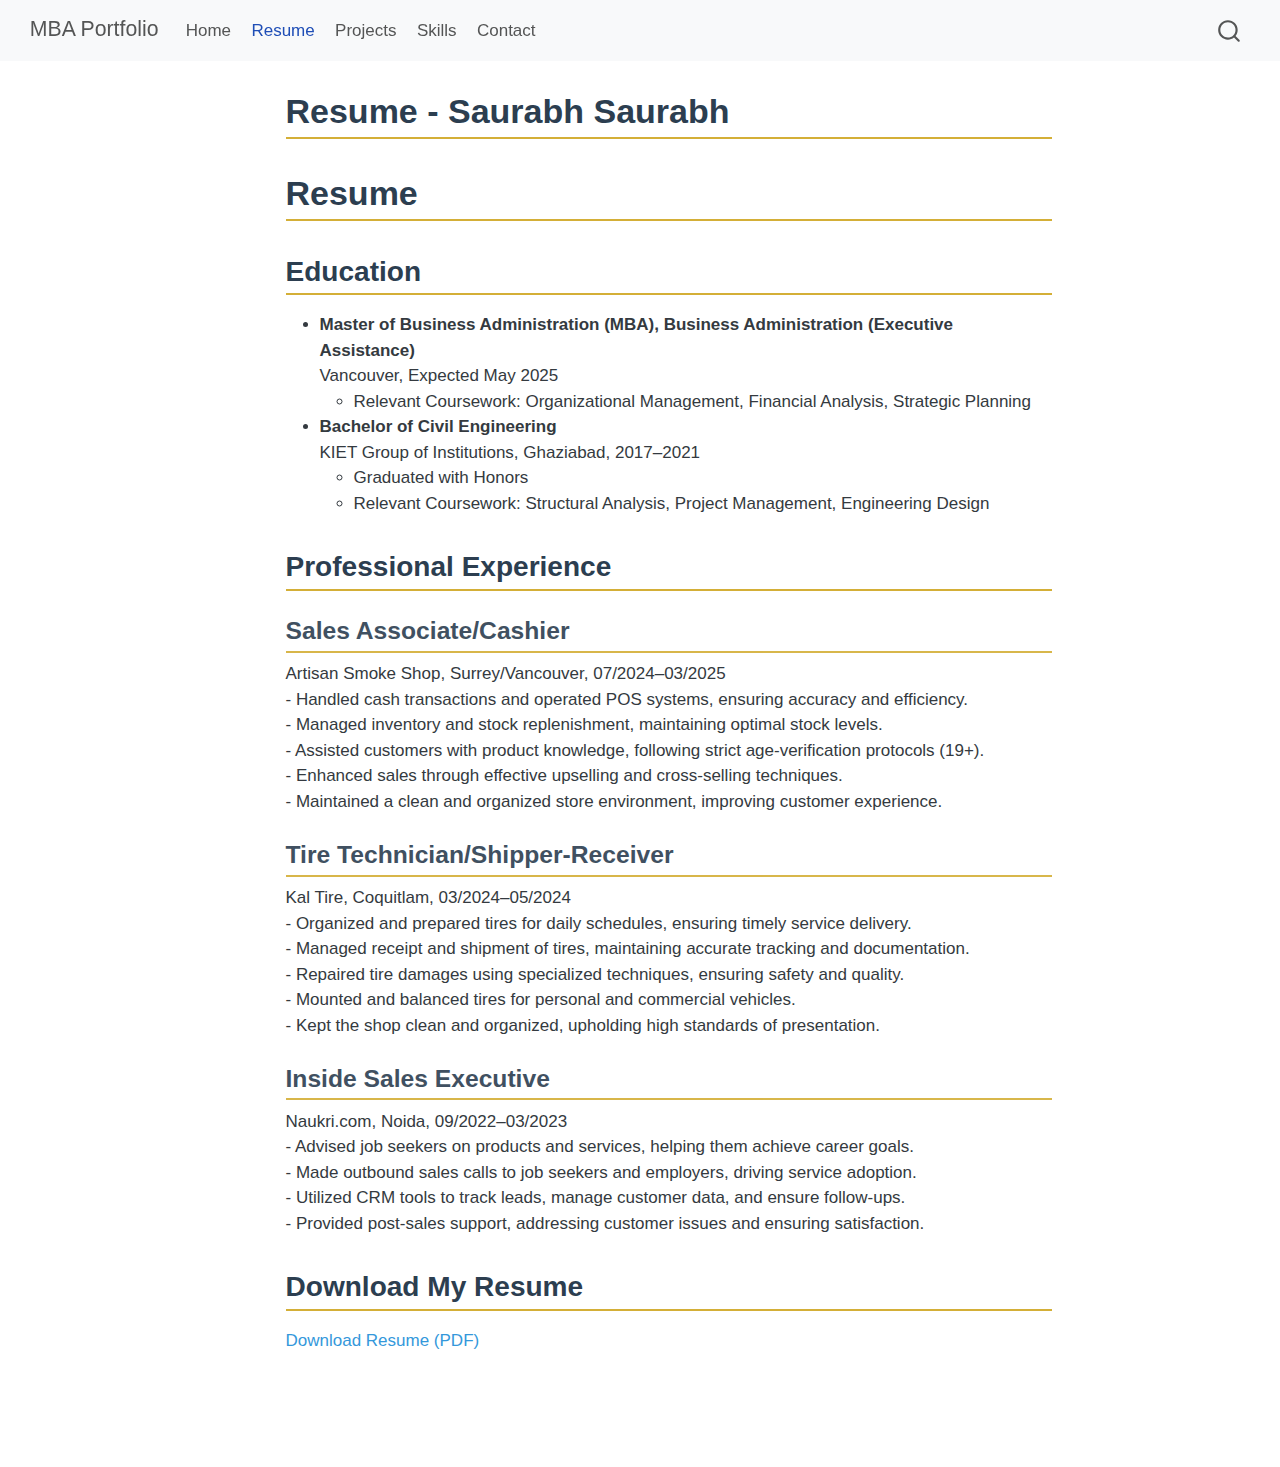
<file: resume.html>
<!DOCTYPE html>
<html xmlns="http://www.w3.org/1999/xhtml" lang="en" xml:lang="en"><head>

<meta charset="utf-8">
<meta name="generator" content="quarto-1.7.30">

<meta name="viewport" content="width=device-width, initial-scale=1.0, user-scalable=yes">


<title>Resume - Saurabh Saurabh – MBA Portfolio</title>
<style>
code{white-space: pre-wrap;}
span.smallcaps{font-variant: small-caps;}
div.columns{display: flex; gap: min(4vw, 1.5em);}
div.column{flex: auto; overflow-x: auto;}
div.hanging-indent{margin-left: 1.5em; text-indent: -1.5em;}
ul.task-list{list-style: none;}
ul.task-list li input[type="checkbox"] {
  width: 0.8em;
  margin: 0 0.8em 0.2em -1em; /* quarto-specific, see https://github.com/quarto-dev/quarto-cli/issues/4556 */ 
  vertical-align: middle;
}
</style>


<script src="site_libs/quarto-nav/quarto-nav.js"></script>
<script src="site_libs/quarto-nav/headroom.min.js"></script>
<script src="site_libs/clipboard/clipboard.min.js"></script>
<script src="site_libs/quarto-search/autocomplete.umd.js"></script>
<script src="site_libs/quarto-search/fuse.min.js"></script>
<script src="site_libs/quarto-search/quarto-search.js"></script>
<meta name="quarto:offset" content="./">
<script src="site_libs/quarto-html/quarto.js" type="module"></script>
<script src="site_libs/quarto-html/tabsets/tabsets.js" type="module"></script>
<script src="site_libs/quarto-html/popper.min.js"></script>
<script src="site_libs/quarto-html/tippy.umd.min.js"></script>
<script src="site_libs/quarto-html/anchor.min.js"></script>
<link href="site_libs/quarto-html/tippy.css" rel="stylesheet">
<link href="site_libs/quarto-html/quarto-syntax-highlighting-de070a7b0ab54f8780927367ac907214.css" rel="stylesheet" id="quarto-text-highlighting-styles">
<script src="site_libs/bootstrap/bootstrap.min.js"></script>
<link href="site_libs/bootstrap/bootstrap-icons.css" rel="stylesheet">
<link href="site_libs/bootstrap/bootstrap-dfb324f25d9b1687192fa8be62ac8f9c.min.css" rel="stylesheet" append-hash="true" id="quarto-bootstrap" data-mode="light">
<script id="quarto-search-options" type="application/json">{
  "location": "navbar",
  "copy-button": false,
  "collapse-after": 3,
  "panel-placement": "end",
  "type": "overlay",
  "limit": 50,
  "keyboard-shortcut": [
    "f",
    "/",
    "s"
  ],
  "show-item-context": false,
  "language": {
    "search-no-results-text": "No results",
    "search-matching-documents-text": "matching documents",
    "search-copy-link-title": "Copy link to search",
    "search-hide-matches-text": "Hide additional matches",
    "search-more-match-text": "more match in this document",
    "search-more-matches-text": "more matches in this document",
    "search-clear-button-title": "Clear",
    "search-text-placeholder": "",
    "search-detached-cancel-button-title": "Cancel",
    "search-submit-button-title": "Submit",
    "search-label": "Search"
  }
}</script>


<link rel="stylesheet" href="styles.css">
</head>

<body class="nav-fixed quarto-light">

<div id="quarto-search-results"></div>
  <header id="quarto-header" class="headroom fixed-top">
    <nav class="navbar navbar-expand-lg " data-bs-theme="dark">
      <div class="navbar-container container-fluid">
      <div class="navbar-brand-container mx-auto">
    <a class="navbar-brand" href="./index.html">
    <span class="navbar-title">MBA Portfolio</span>
    </a>
  </div>
            <div id="quarto-search" class="" title="Search"></div>
          <button class="navbar-toggler" type="button" data-bs-toggle="collapse" data-bs-target="#navbarCollapse" aria-controls="navbarCollapse" role="menu" aria-expanded="false" aria-label="Toggle navigation" onclick="if (window.quartoToggleHeadroom) { window.quartoToggleHeadroom(); }">
  <span class="navbar-toggler-icon"></span>
</button>
          <div class="collapse navbar-collapse" id="navbarCollapse">
            <ul class="navbar-nav navbar-nav-scroll me-auto">
  <li class="nav-item">
    <a class="nav-link" href="./index.html"> 
<span class="menu-text">Home</span></a>
  </li>  
  <li class="nav-item">
    <a class="nav-link active" href="./resume.html" aria-current="page"> 
<span class="menu-text">Resume</span></a>
  </li>  
  <li class="nav-item">
    <a class="nav-link" href="./projects.html"> 
<span class="menu-text">Projects</span></a>
  </li>  
  <li class="nav-item">
    <a class="nav-link" href="./skills.html"> 
<span class="menu-text">Skills</span></a>
  </li>  
  <li class="nav-item">
    <a class="nav-link" href="./contact.html"> 
<span class="menu-text">Contact</span></a>
  </li>  
</ul>
          </div> <!-- /navcollapse -->
            <div class="quarto-navbar-tools">
</div>
      </div> <!-- /container-fluid -->
    </nav>
</header>
<!-- content -->
<div id="quarto-content" class="quarto-container page-columns page-rows-contents page-layout-full page-navbar">
<!-- sidebar -->
<!-- margin-sidebar -->
    
<!-- main -->
<main class="content column-page" id="quarto-document-content">

<header id="title-block-header" class="quarto-title-block default">
<div class="quarto-title">
<h1 class="title">Resume - Saurabh Saurabh</h1>
</div>



<div class="quarto-title-meta column-page">

    
  
    
  </div>
  


</header>


<section id="resume" class="level1">
<h1>Resume</h1>
<section id="education" class="level2">
<h2 class="anchored" data-anchor-id="education">Education</h2>
<ul>
<li><strong>Master of Business Administration (MBA), Business Administration (Executive Assistance)</strong><br>
Vancouver, Expected May 2025
<ul>
<li>Relevant Coursework: Organizational Management, Financial Analysis, Strategic Planning</li>
</ul></li>
<li><strong>Bachelor of Civil Engineering</strong><br>
KIET Group of Institutions, Ghaziabad, 2017–2021
<ul>
<li>Graduated with Honors<br>
</li>
<li>Relevant Coursework: Structural Analysis, Project Management, Engineering Design</li>
</ul></li>
</ul>
</section>
<section id="professional-experience" class="level2">
<h2 class="anchored" data-anchor-id="professional-experience">Professional Experience</h2>
<section id="sales-associatecashier" class="level3">
<h3 class="anchored" data-anchor-id="sales-associatecashier">Sales Associate/Cashier</h3>
<p>Artisan Smoke Shop, Surrey/Vancouver, 07/2024–03/2025<br>
- Handled cash transactions and operated POS systems, ensuring accuracy and efficiency.<br>
- Managed inventory and stock replenishment, maintaining optimal stock levels.<br>
- Assisted customers with product knowledge, following strict age-verification protocols (19+).<br>
- Enhanced sales through effective upselling and cross-selling techniques.<br>
- Maintained a clean and organized store environment, improving customer experience.</p>
</section>
<section id="tire-technicianshipper-receiver" class="level3">
<h3 class="anchored" data-anchor-id="tire-technicianshipper-receiver">Tire Technician/Shipper-Receiver</h3>
<p>Kal Tire, Coquitlam, 03/2024–05/2024<br>
- Organized and prepared tires for daily schedules, ensuring timely service delivery.<br>
- Managed receipt and shipment of tires, maintaining accurate tracking and documentation.<br>
- Repaired tire damages using specialized techniques, ensuring safety and quality.<br>
- Mounted and balanced tires for personal and commercial vehicles.<br>
- Kept the shop clean and organized, upholding high standards of presentation.</p>
</section>
<section id="inside-sales-executive" class="level3">
<h3 class="anchored" data-anchor-id="inside-sales-executive">Inside Sales Executive</h3>
<p>Naukri.com, Noida, 09/2022–03/2023<br>
- Advised job seekers on products and services, helping them achieve career goals.<br>
- Made outbound sales calls to job seekers and employers, driving service adoption.<br>
- Utilized CRM tools to track leads, manage customer data, and ensure follow-ups.<br>
- Provided post-sales support, addressing customer issues and ensuring satisfaction.</p>
</section>
</section>
<section id="download-my-resume" class="level2">
<h2 class="anchored" data-anchor-id="download-my-resume">Download My Resume</h2>
<p><a href="resume.pdf">Download Resume (PDF)</a></p>


</section>
</section>

</main> <!-- /main -->
<script id="quarto-html-after-body" type="application/javascript">
  window.document.addEventListener("DOMContentLoaded", function (event) {
    const icon = "";
    const anchorJS = new window.AnchorJS();
    anchorJS.options = {
      placement: 'right',
      icon: icon
    };
    anchorJS.add('.anchored');
    const isCodeAnnotation = (el) => {
      for (const clz of el.classList) {
        if (clz.startsWith('code-annotation-')) {                     
          return true;
        }
      }
      return false;
    }
    const onCopySuccess = function(e) {
      // button target
      const button = e.trigger;
      // don't keep focus
      button.blur();
      // flash "checked"
      button.classList.add('code-copy-button-checked');
      var currentTitle = button.getAttribute("title");
      button.setAttribute("title", "Copied!");
      let tooltip;
      if (window.bootstrap) {
        button.setAttribute("data-bs-toggle", "tooltip");
        button.setAttribute("data-bs-placement", "left");
        button.setAttribute("data-bs-title", "Copied!");
        tooltip = new bootstrap.Tooltip(button, 
          { trigger: "manual", 
            customClass: "code-copy-button-tooltip",
            offset: [0, -8]});
        tooltip.show();    
      }
      setTimeout(function() {
        if (tooltip) {
          tooltip.hide();
          button.removeAttribute("data-bs-title");
          button.removeAttribute("data-bs-toggle");
          button.removeAttribute("data-bs-placement");
        }
        button.setAttribute("title", currentTitle);
        button.classList.remove('code-copy-button-checked');
      }, 1000);
      // clear code selection
      e.clearSelection();
    }
    const getTextToCopy = function(trigger) {
        const codeEl = trigger.previousElementSibling.cloneNode(true);
        for (const childEl of codeEl.children) {
          if (isCodeAnnotation(childEl)) {
            childEl.remove();
          }
        }
        return codeEl.innerText;
    }
    const clipboard = new window.ClipboardJS('.code-copy-button:not([data-in-quarto-modal])', {
      text: getTextToCopy
    });
    clipboard.on('success', onCopySuccess);
    if (window.document.getElementById('quarto-embedded-source-code-modal')) {
      const clipboardModal = new window.ClipboardJS('.code-copy-button[data-in-quarto-modal]', {
        text: getTextToCopy,
        container: window.document.getElementById('quarto-embedded-source-code-modal')
      });
      clipboardModal.on('success', onCopySuccess);
    }
      var localhostRegex = new RegExp(/^(?:http|https):\/\/localhost\:?[0-9]*\//);
      var mailtoRegex = new RegExp(/^mailto:/);
        var filterRegex = new RegExp("https:\/\/adams-muema\.quarto\.pub\/mba-portfolio");
      var isInternal = (href) => {
          return filterRegex.test(href) || localhostRegex.test(href) || mailtoRegex.test(href);
      }
      // Inspect non-navigation links and adorn them if external
     var links = window.document.querySelectorAll('a[href]:not(.nav-link):not(.navbar-brand):not(.toc-action):not(.sidebar-link):not(.sidebar-item-toggle):not(.pagination-link):not(.no-external):not([aria-hidden]):not(.dropdown-item):not(.quarto-navigation-tool):not(.about-link)');
      for (var i=0; i<links.length; i++) {
        const link = links[i];
        if (!isInternal(link.href)) {
          // undo the damage that might have been done by quarto-nav.js in the case of
          // links that we want to consider external
          if (link.dataset.originalHref !== undefined) {
            link.href = link.dataset.originalHref;
          }
        }
      }
    function tippyHover(el, contentFn, onTriggerFn, onUntriggerFn) {
      const config = {
        allowHTML: true,
        maxWidth: 500,
        delay: 100,
        arrow: false,
        appendTo: function(el) {
            return el.parentElement;
        },
        interactive: true,
        interactiveBorder: 10,
        theme: 'quarto',
        placement: 'bottom-start',
      };
      if (contentFn) {
        config.content = contentFn;
      }
      if (onTriggerFn) {
        config.onTrigger = onTriggerFn;
      }
      if (onUntriggerFn) {
        config.onUntrigger = onUntriggerFn;
      }
      window.tippy(el, config); 
    }
    const noterefs = window.document.querySelectorAll('a[role="doc-noteref"]');
    for (var i=0; i<noterefs.length; i++) {
      const ref = noterefs[i];
      tippyHover(ref, function() {
        // use id or data attribute instead here
        let href = ref.getAttribute('data-footnote-href') || ref.getAttribute('href');
        try { href = new URL(href).hash; } catch {}
        const id = href.replace(/^#\/?/, "");
        const note = window.document.getElementById(id);
        if (note) {
          return note.innerHTML;
        } else {
          return "";
        }
      });
    }
    const xrefs = window.document.querySelectorAll('a.quarto-xref');
    const processXRef = (id, note) => {
      // Strip column container classes
      const stripColumnClz = (el) => {
        el.classList.remove("page-full", "page-columns");
        if (el.children) {
          for (const child of el.children) {
            stripColumnClz(child);
          }
        }
      }
      stripColumnClz(note)
      if (id === null || id.startsWith('sec-')) {
        // Special case sections, only their first couple elements
        const container = document.createElement("div");
        if (note.children && note.children.length > 2) {
          container.appendChild(note.children[0].cloneNode(true));
          for (let i = 1; i < note.children.length; i++) {
            const child = note.children[i];
            if (child.tagName === "P" && child.innerText === "") {
              continue;
            } else {
              container.appendChild(child.cloneNode(true));
              break;
            }
          }
          if (window.Quarto?.typesetMath) {
            window.Quarto.typesetMath(container);
          }
          return container.innerHTML
        } else {
          if (window.Quarto?.typesetMath) {
            window.Quarto.typesetMath(note);
          }
          return note.innerHTML;
        }
      } else {
        // Remove any anchor links if they are present
        const anchorLink = note.querySelector('a.anchorjs-link');
        if (anchorLink) {
          anchorLink.remove();
        }
        if (window.Quarto?.typesetMath) {
          window.Quarto.typesetMath(note);
        }
        if (note.classList.contains("callout")) {
          return note.outerHTML;
        } else {
          return note.innerHTML;
        }
      }
    }
    for (var i=0; i<xrefs.length; i++) {
      const xref = xrefs[i];
      tippyHover(xref, undefined, function(instance) {
        instance.disable();
        let url = xref.getAttribute('href');
        let hash = undefined; 
        if (url.startsWith('#')) {
          hash = url;
        } else {
          try { hash = new URL(url).hash; } catch {}
        }
        if (hash) {
          const id = hash.replace(/^#\/?/, "");
          const note = window.document.getElementById(id);
          if (note !== null) {
            try {
              const html = processXRef(id, note.cloneNode(true));
              instance.setContent(html);
            } finally {
              instance.enable();
              instance.show();
            }
          } else {
            // See if we can fetch this
            fetch(url.split('#')[0])
            .then(res => res.text())
            .then(html => {
              const parser = new DOMParser();
              const htmlDoc = parser.parseFromString(html, "text/html");
              const note = htmlDoc.getElementById(id);
              if (note !== null) {
                const html = processXRef(id, note);
                instance.setContent(html);
              } 
            }).finally(() => {
              instance.enable();
              instance.show();
            });
          }
        } else {
          // See if we can fetch a full url (with no hash to target)
          // This is a special case and we should probably do some content thinning / targeting
          fetch(url)
          .then(res => res.text())
          .then(html => {
            const parser = new DOMParser();
            const htmlDoc = parser.parseFromString(html, "text/html");
            const note = htmlDoc.querySelector('main.content');
            if (note !== null) {
              // This should only happen for chapter cross references
              // (since there is no id in the URL)
              // remove the first header
              if (note.children.length > 0 && note.children[0].tagName === "HEADER") {
                note.children[0].remove();
              }
              const html = processXRef(null, note);
              instance.setContent(html);
            } 
          }).finally(() => {
            instance.enable();
            instance.show();
          });
        }
      }, function(instance) {
      });
    }
        let selectedAnnoteEl;
        const selectorForAnnotation = ( cell, annotation) => {
          let cellAttr = 'data-code-cell="' + cell + '"';
          let lineAttr = 'data-code-annotation="' +  annotation + '"';
          const selector = 'span[' + cellAttr + '][' + lineAttr + ']';
          return selector;
        }
        const selectCodeLines = (annoteEl) => {
          const doc = window.document;
          const targetCell = annoteEl.getAttribute("data-target-cell");
          const targetAnnotation = annoteEl.getAttribute("data-target-annotation");
          const annoteSpan = window.document.querySelector(selectorForAnnotation(targetCell, targetAnnotation));
          const lines = annoteSpan.getAttribute("data-code-lines").split(",");
          const lineIds = lines.map((line) => {
            return targetCell + "-" + line;
          })
          let top = null;
          let height = null;
          let parent = null;
          if (lineIds.length > 0) {
              //compute the position of the single el (top and bottom and make a div)
              const el = window.document.getElementById(lineIds[0]);
              top = el.offsetTop;
              height = el.offsetHeight;
              parent = el.parentElement.parentElement;
            if (lineIds.length > 1) {
              const lastEl = window.document.getElementById(lineIds[lineIds.length - 1]);
              const bottom = lastEl.offsetTop + lastEl.offsetHeight;
              height = bottom - top;
            }
            if (top !== null && height !== null && parent !== null) {
              // cook up a div (if necessary) and position it 
              let div = window.document.getElementById("code-annotation-line-highlight");
              if (div === null) {
                div = window.document.createElement("div");
                div.setAttribute("id", "code-annotation-line-highlight");
                div.style.position = 'absolute';
                parent.appendChild(div);
              }
              div.style.top = top - 2 + "px";
              div.style.height = height + 4 + "px";
              div.style.left = 0;
              let gutterDiv = window.document.getElementById("code-annotation-line-highlight-gutter");
              if (gutterDiv === null) {
                gutterDiv = window.document.createElement("div");
                gutterDiv.setAttribute("id", "code-annotation-line-highlight-gutter");
                gutterDiv.style.position = 'absolute';
                const codeCell = window.document.getElementById(targetCell);
                const gutter = codeCell.querySelector('.code-annotation-gutter');
                gutter.appendChild(gutterDiv);
              }
              gutterDiv.style.top = top - 2 + "px";
              gutterDiv.style.height = height + 4 + "px";
            }
            selectedAnnoteEl = annoteEl;
          }
        };
        const unselectCodeLines = () => {
          const elementsIds = ["code-annotation-line-highlight", "code-annotation-line-highlight-gutter"];
          elementsIds.forEach((elId) => {
            const div = window.document.getElementById(elId);
            if (div) {
              div.remove();
            }
          });
          selectedAnnoteEl = undefined;
        };
          // Handle positioning of the toggle
      window.addEventListener(
        "resize",
        throttle(() => {
          elRect = undefined;
          if (selectedAnnoteEl) {
            selectCodeLines(selectedAnnoteEl);
          }
        }, 10)
      );
      function throttle(fn, ms) {
      let throttle = false;
      let timer;
        return (...args) => {
          if(!throttle) { // first call gets through
              fn.apply(this, args);
              throttle = true;
          } else { // all the others get throttled
              if(timer) clearTimeout(timer); // cancel #2
              timer = setTimeout(() => {
                fn.apply(this, args);
                timer = throttle = false;
              }, ms);
          }
        };
      }
        // Attach click handler to the DT
        const annoteDls = window.document.querySelectorAll('dt[data-target-cell]');
        for (const annoteDlNode of annoteDls) {
          annoteDlNode.addEventListener('click', (event) => {
            const clickedEl = event.target;
            if (clickedEl !== selectedAnnoteEl) {
              unselectCodeLines();
              const activeEl = window.document.querySelector('dt[data-target-cell].code-annotation-active');
              if (activeEl) {
                activeEl.classList.remove('code-annotation-active');
              }
              selectCodeLines(clickedEl);
              clickedEl.classList.add('code-annotation-active');
            } else {
              // Unselect the line
              unselectCodeLines();
              clickedEl.classList.remove('code-annotation-active');
            }
          });
        }
    const findCites = (el) => {
      const parentEl = el.parentElement;
      if (parentEl) {
        const cites = parentEl.dataset.cites;
        if (cites) {
          return {
            el,
            cites: cites.split(' ')
          };
        } else {
          return findCites(el.parentElement)
        }
      } else {
        return undefined;
      }
    };
    var bibliorefs = window.document.querySelectorAll('a[role="doc-biblioref"]');
    for (var i=0; i<bibliorefs.length; i++) {
      const ref = bibliorefs[i];
      const citeInfo = findCites(ref);
      if (citeInfo) {
        tippyHover(citeInfo.el, function() {
          var popup = window.document.createElement('div');
          citeInfo.cites.forEach(function(cite) {
            var citeDiv = window.document.createElement('div');
            citeDiv.classList.add('hanging-indent');
            citeDiv.classList.add('csl-entry');
            var biblioDiv = window.document.getElementById('ref-' + cite);
            if (biblioDiv) {
              citeDiv.innerHTML = biblioDiv.innerHTML;
            }
            popup.appendChild(citeDiv);
          });
          return popup.innerHTML;
        });
      }
    }
  });
  </script>
</div> <!-- /content -->




</body></html>
</file>
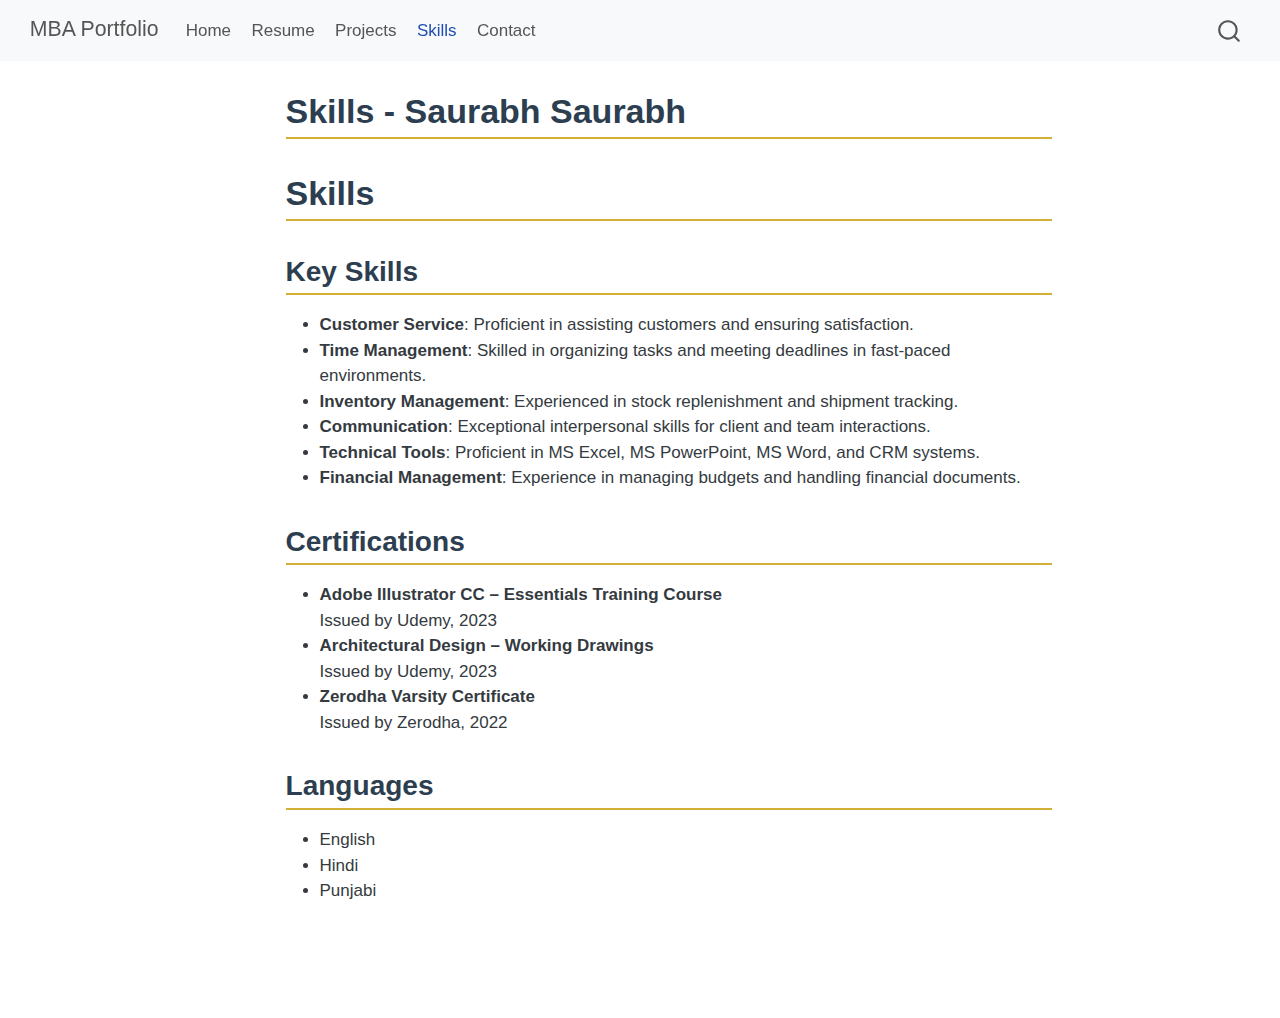
<file: skills.html>
<!DOCTYPE html>
<html xmlns="http://www.w3.org/1999/xhtml" lang="en" xml:lang="en"><head>

<meta charset="utf-8">
<meta name="generator" content="quarto-1.7.30">

<meta name="viewport" content="width=device-width, initial-scale=1.0, user-scalable=yes">


<title>Skills - Saurabh Saurabh – MBA Portfolio</title>
<style>
code{white-space: pre-wrap;}
span.smallcaps{font-variant: small-caps;}
div.columns{display: flex; gap: min(4vw, 1.5em);}
div.column{flex: auto; overflow-x: auto;}
div.hanging-indent{margin-left: 1.5em; text-indent: -1.5em;}
ul.task-list{list-style: none;}
ul.task-list li input[type="checkbox"] {
  width: 0.8em;
  margin: 0 0.8em 0.2em -1em; /* quarto-specific, see https://github.com/quarto-dev/quarto-cli/issues/4556 */ 
  vertical-align: middle;
}
</style>


<script src="site_libs/quarto-nav/quarto-nav.js"></script>
<script src="site_libs/quarto-nav/headroom.min.js"></script>
<script src="site_libs/clipboard/clipboard.min.js"></script>
<script src="site_libs/quarto-search/autocomplete.umd.js"></script>
<script src="site_libs/quarto-search/fuse.min.js"></script>
<script src="site_libs/quarto-search/quarto-search.js"></script>
<meta name="quarto:offset" content="./">
<script src="site_libs/quarto-html/quarto.js" type="module"></script>
<script src="site_libs/quarto-html/tabsets/tabsets.js" type="module"></script>
<script src="site_libs/quarto-html/popper.min.js"></script>
<script src="site_libs/quarto-html/tippy.umd.min.js"></script>
<script src="site_libs/quarto-html/anchor.min.js"></script>
<link href="site_libs/quarto-html/tippy.css" rel="stylesheet">
<link href="site_libs/quarto-html/quarto-syntax-highlighting-de070a7b0ab54f8780927367ac907214.css" rel="stylesheet" id="quarto-text-highlighting-styles">
<script src="site_libs/bootstrap/bootstrap.min.js"></script>
<link href="site_libs/bootstrap/bootstrap-icons.css" rel="stylesheet">
<link href="site_libs/bootstrap/bootstrap-dfb324f25d9b1687192fa8be62ac8f9c.min.css" rel="stylesheet" append-hash="true" id="quarto-bootstrap" data-mode="light">
<script id="quarto-search-options" type="application/json">{
  "location": "navbar",
  "copy-button": false,
  "collapse-after": 3,
  "panel-placement": "end",
  "type": "overlay",
  "limit": 50,
  "keyboard-shortcut": [
    "f",
    "/",
    "s"
  ],
  "show-item-context": false,
  "language": {
    "search-no-results-text": "No results",
    "search-matching-documents-text": "matching documents",
    "search-copy-link-title": "Copy link to search",
    "search-hide-matches-text": "Hide additional matches",
    "search-more-match-text": "more match in this document",
    "search-more-matches-text": "more matches in this document",
    "search-clear-button-title": "Clear",
    "search-text-placeholder": "",
    "search-detached-cancel-button-title": "Cancel",
    "search-submit-button-title": "Submit",
    "search-label": "Search"
  }
}</script>


<link rel="stylesheet" href="styles.css">
</head>

<body class="nav-fixed quarto-light">

<div id="quarto-search-results"></div>
  <header id="quarto-header" class="headroom fixed-top">
    <nav class="navbar navbar-expand-lg " data-bs-theme="dark">
      <div class="navbar-container container-fluid">
      <div class="navbar-brand-container mx-auto">
    <a class="navbar-brand" href="./index.html">
    <span class="navbar-title">MBA Portfolio</span>
    </a>
  </div>
            <div id="quarto-search" class="" title="Search"></div>
          <button class="navbar-toggler" type="button" data-bs-toggle="collapse" data-bs-target="#navbarCollapse" aria-controls="navbarCollapse" role="menu" aria-expanded="false" aria-label="Toggle navigation" onclick="if (window.quartoToggleHeadroom) { window.quartoToggleHeadroom(); }">
  <span class="navbar-toggler-icon"></span>
</button>
          <div class="collapse navbar-collapse" id="navbarCollapse">
            <ul class="navbar-nav navbar-nav-scroll me-auto">
  <li class="nav-item">
    <a class="nav-link" href="./index.html"> 
<span class="menu-text">Home</span></a>
  </li>  
  <li class="nav-item">
    <a class="nav-link" href="./resume.html"> 
<span class="menu-text">Resume</span></a>
  </li>  
  <li class="nav-item">
    <a class="nav-link" href="./projects.html"> 
<span class="menu-text">Projects</span></a>
  </li>  
  <li class="nav-item">
    <a class="nav-link active" href="./skills.html" aria-current="page"> 
<span class="menu-text">Skills</span></a>
  </li>  
  <li class="nav-item">
    <a class="nav-link" href="./contact.html"> 
<span class="menu-text">Contact</span></a>
  </li>  
</ul>
          </div> <!-- /navcollapse -->
            <div class="quarto-navbar-tools">
</div>
      </div> <!-- /container-fluid -->
    </nav>
</header>
<!-- content -->
<div id="quarto-content" class="quarto-container page-columns page-rows-contents page-layout-full page-navbar">
<!-- sidebar -->
<!-- margin-sidebar -->
    
<!-- main -->
<main class="content column-page" id="quarto-document-content">

<header id="title-block-header" class="quarto-title-block default">
<div class="quarto-title">
<h1 class="title">Skills - Saurabh Saurabh</h1>
</div>



<div class="quarto-title-meta column-page">

    
  
    
  </div>
  


</header>


<section id="skills" class="level1">
<h1>Skills</h1>
<section id="key-skills" class="level2">
<h2 class="anchored" data-anchor-id="key-skills">Key Skills</h2>
<ul>
<li><strong>Customer Service</strong>: Proficient in assisting customers and ensuring satisfaction.<br>
</li>
<li><strong>Time Management</strong>: Skilled in organizing tasks and meeting deadlines in fast-paced environments.<br>
</li>
<li><strong>Inventory Management</strong>: Experienced in stock replenishment and shipment tracking.<br>
</li>
<li><strong>Communication</strong>: Exceptional interpersonal skills for client and team interactions.<br>
</li>
<li><strong>Technical Tools</strong>: Proficient in MS Excel, MS PowerPoint, MS Word, and CRM systems.<br>
</li>
<li><strong>Financial Management</strong>: Experience in managing budgets and handling financial documents.</li>
</ul>
</section>
<section id="certifications" class="level2">
<h2 class="anchored" data-anchor-id="certifications">Certifications</h2>
<ul>
<li><strong>Adobe Illustrator CC – Essentials Training Course</strong><br>
Issued by Udemy, 2023<br>
</li>
<li><strong>Architectural Design – Working Drawings</strong><br>
Issued by Udemy, 2023<br>
</li>
<li><strong>Zerodha Varsity Certificate</strong><br>
Issued by Zerodha, 2022</li>
</ul>
</section>
<section id="languages" class="level2">
<h2 class="anchored" data-anchor-id="languages">Languages</h2>
<ul>
<li>English<br>
</li>
<li>Hindi<br>
</li>
<li>Punjabi</li>
</ul>


</section>
</section>

</main> <!-- /main -->
<script id="quarto-html-after-body" type="application/javascript">
  window.document.addEventListener("DOMContentLoaded", function (event) {
    const icon = "";
    const anchorJS = new window.AnchorJS();
    anchorJS.options = {
      placement: 'right',
      icon: icon
    };
    anchorJS.add('.anchored');
    const isCodeAnnotation = (el) => {
      for (const clz of el.classList) {
        if (clz.startsWith('code-annotation-')) {                     
          return true;
        }
      }
      return false;
    }
    const onCopySuccess = function(e) {
      // button target
      const button = e.trigger;
      // don't keep focus
      button.blur();
      // flash "checked"
      button.classList.add('code-copy-button-checked');
      var currentTitle = button.getAttribute("title");
      button.setAttribute("title", "Copied!");
      let tooltip;
      if (window.bootstrap) {
        button.setAttribute("data-bs-toggle", "tooltip");
        button.setAttribute("data-bs-placement", "left");
        button.setAttribute("data-bs-title", "Copied!");
        tooltip = new bootstrap.Tooltip(button, 
          { trigger: "manual", 
            customClass: "code-copy-button-tooltip",
            offset: [0, -8]});
        tooltip.show();    
      }
      setTimeout(function() {
        if (tooltip) {
          tooltip.hide();
          button.removeAttribute("data-bs-title");
          button.removeAttribute("data-bs-toggle");
          button.removeAttribute("data-bs-placement");
        }
        button.setAttribute("title", currentTitle);
        button.classList.remove('code-copy-button-checked');
      }, 1000);
      // clear code selection
      e.clearSelection();
    }
    const getTextToCopy = function(trigger) {
        const codeEl = trigger.previousElementSibling.cloneNode(true);
        for (const childEl of codeEl.children) {
          if (isCodeAnnotation(childEl)) {
            childEl.remove();
          }
        }
        return codeEl.innerText;
    }
    const clipboard = new window.ClipboardJS('.code-copy-button:not([data-in-quarto-modal])', {
      text: getTextToCopy
    });
    clipboard.on('success', onCopySuccess);
    if (window.document.getElementById('quarto-embedded-source-code-modal')) {
      const clipboardModal = new window.ClipboardJS('.code-copy-button[data-in-quarto-modal]', {
        text: getTextToCopy,
        container: window.document.getElementById('quarto-embedded-source-code-modal')
      });
      clipboardModal.on('success', onCopySuccess);
    }
      var localhostRegex = new RegExp(/^(?:http|https):\/\/localhost\:?[0-9]*\//);
      var mailtoRegex = new RegExp(/^mailto:/);
        var filterRegex = new RegExp("https:\/\/adams-muema\.quarto\.pub\/mba-portfolio");
      var isInternal = (href) => {
          return filterRegex.test(href) || localhostRegex.test(href) || mailtoRegex.test(href);
      }
      // Inspect non-navigation links and adorn them if external
     var links = window.document.querySelectorAll('a[href]:not(.nav-link):not(.navbar-brand):not(.toc-action):not(.sidebar-link):not(.sidebar-item-toggle):not(.pagination-link):not(.no-external):not([aria-hidden]):not(.dropdown-item):not(.quarto-navigation-tool):not(.about-link)');
      for (var i=0; i<links.length; i++) {
        const link = links[i];
        if (!isInternal(link.href)) {
          // undo the damage that might have been done by quarto-nav.js in the case of
          // links that we want to consider external
          if (link.dataset.originalHref !== undefined) {
            link.href = link.dataset.originalHref;
          }
        }
      }
    function tippyHover(el, contentFn, onTriggerFn, onUntriggerFn) {
      const config = {
        allowHTML: true,
        maxWidth: 500,
        delay: 100,
        arrow: false,
        appendTo: function(el) {
            return el.parentElement;
        },
        interactive: true,
        interactiveBorder: 10,
        theme: 'quarto',
        placement: 'bottom-start',
      };
      if (contentFn) {
        config.content = contentFn;
      }
      if (onTriggerFn) {
        config.onTrigger = onTriggerFn;
      }
      if (onUntriggerFn) {
        config.onUntrigger = onUntriggerFn;
      }
      window.tippy(el, config); 
    }
    const noterefs = window.document.querySelectorAll('a[role="doc-noteref"]');
    for (var i=0; i<noterefs.length; i++) {
      const ref = noterefs[i];
      tippyHover(ref, function() {
        // use id or data attribute instead here
        let href = ref.getAttribute('data-footnote-href') || ref.getAttribute('href');
        try { href = new URL(href).hash; } catch {}
        const id = href.replace(/^#\/?/, "");
        const note = window.document.getElementById(id);
        if (note) {
          return note.innerHTML;
        } else {
          return "";
        }
      });
    }
    const xrefs = window.document.querySelectorAll('a.quarto-xref');
    const processXRef = (id, note) => {
      // Strip column container classes
      const stripColumnClz = (el) => {
        el.classList.remove("page-full", "page-columns");
        if (el.children) {
          for (const child of el.children) {
            stripColumnClz(child);
          }
        }
      }
      stripColumnClz(note)
      if (id === null || id.startsWith('sec-')) {
        // Special case sections, only their first couple elements
        const container = document.createElement("div");
        if (note.children && note.children.length > 2) {
          container.appendChild(note.children[0].cloneNode(true));
          for (let i = 1; i < note.children.length; i++) {
            const child = note.children[i];
            if (child.tagName === "P" && child.innerText === "") {
              continue;
            } else {
              container.appendChild(child.cloneNode(true));
              break;
            }
          }
          if (window.Quarto?.typesetMath) {
            window.Quarto.typesetMath(container);
          }
          return container.innerHTML
        } else {
          if (window.Quarto?.typesetMath) {
            window.Quarto.typesetMath(note);
          }
          return note.innerHTML;
        }
      } else {
        // Remove any anchor links if they are present
        const anchorLink = note.querySelector('a.anchorjs-link');
        if (anchorLink) {
          anchorLink.remove();
        }
        if (window.Quarto?.typesetMath) {
          window.Quarto.typesetMath(note);
        }
        if (note.classList.contains("callout")) {
          return note.outerHTML;
        } else {
          return note.innerHTML;
        }
      }
    }
    for (var i=0; i<xrefs.length; i++) {
      const xref = xrefs[i];
      tippyHover(xref, undefined, function(instance) {
        instance.disable();
        let url = xref.getAttribute('href');
        let hash = undefined; 
        if (url.startsWith('#')) {
          hash = url;
        } else {
          try { hash = new URL(url).hash; } catch {}
        }
        if (hash) {
          const id = hash.replace(/^#\/?/, "");
          const note = window.document.getElementById(id);
          if (note !== null) {
            try {
              const html = processXRef(id, note.cloneNode(true));
              instance.setContent(html);
            } finally {
              instance.enable();
              instance.show();
            }
          } else {
            // See if we can fetch this
            fetch(url.split('#')[0])
            .then(res => res.text())
            .then(html => {
              const parser = new DOMParser();
              const htmlDoc = parser.parseFromString(html, "text/html");
              const note = htmlDoc.getElementById(id);
              if (note !== null) {
                const html = processXRef(id, note);
                instance.setContent(html);
              } 
            }).finally(() => {
              instance.enable();
              instance.show();
            });
          }
        } else {
          // See if we can fetch a full url (with no hash to target)
          // This is a special case and we should probably do some content thinning / targeting
          fetch(url)
          .then(res => res.text())
          .then(html => {
            const parser = new DOMParser();
            const htmlDoc = parser.parseFromString(html, "text/html");
            const note = htmlDoc.querySelector('main.content');
            if (note !== null) {
              // This should only happen for chapter cross references
              // (since there is no id in the URL)
              // remove the first header
              if (note.children.length > 0 && note.children[0].tagName === "HEADER") {
                note.children[0].remove();
              }
              const html = processXRef(null, note);
              instance.setContent(html);
            } 
          }).finally(() => {
            instance.enable();
            instance.show();
          });
        }
      }, function(instance) {
      });
    }
        let selectedAnnoteEl;
        const selectorForAnnotation = ( cell, annotation) => {
          let cellAttr = 'data-code-cell="' + cell + '"';
          let lineAttr = 'data-code-annotation="' +  annotation + '"';
          const selector = 'span[' + cellAttr + '][' + lineAttr + ']';
          return selector;
        }
        const selectCodeLines = (annoteEl) => {
          const doc = window.document;
          const targetCell = annoteEl.getAttribute("data-target-cell");
          const targetAnnotation = annoteEl.getAttribute("data-target-annotation");
          const annoteSpan = window.document.querySelector(selectorForAnnotation(targetCell, targetAnnotation));
          const lines = annoteSpan.getAttribute("data-code-lines").split(",");
          const lineIds = lines.map((line) => {
            return targetCell + "-" + line;
          })
          let top = null;
          let height = null;
          let parent = null;
          if (lineIds.length > 0) {
              //compute the position of the single el (top and bottom and make a div)
              const el = window.document.getElementById(lineIds[0]);
              top = el.offsetTop;
              height = el.offsetHeight;
              parent = el.parentElement.parentElement;
            if (lineIds.length > 1) {
              const lastEl = window.document.getElementById(lineIds[lineIds.length - 1]);
              const bottom = lastEl.offsetTop + lastEl.offsetHeight;
              height = bottom - top;
            }
            if (top !== null && height !== null && parent !== null) {
              // cook up a div (if necessary) and position it 
              let div = window.document.getElementById("code-annotation-line-highlight");
              if (div === null) {
                div = window.document.createElement("div");
                div.setAttribute("id", "code-annotation-line-highlight");
                div.style.position = 'absolute';
                parent.appendChild(div);
              }
              div.style.top = top - 2 + "px";
              div.style.height = height + 4 + "px";
              div.style.left = 0;
              let gutterDiv = window.document.getElementById("code-annotation-line-highlight-gutter");
              if (gutterDiv === null) {
                gutterDiv = window.document.createElement("div");
                gutterDiv.setAttribute("id", "code-annotation-line-highlight-gutter");
                gutterDiv.style.position = 'absolute';
                const codeCell = window.document.getElementById(targetCell);
                const gutter = codeCell.querySelector('.code-annotation-gutter');
                gutter.appendChild(gutterDiv);
              }
              gutterDiv.style.top = top - 2 + "px";
              gutterDiv.style.height = height + 4 + "px";
            }
            selectedAnnoteEl = annoteEl;
          }
        };
        const unselectCodeLines = () => {
          const elementsIds = ["code-annotation-line-highlight", "code-annotation-line-highlight-gutter"];
          elementsIds.forEach((elId) => {
            const div = window.document.getElementById(elId);
            if (div) {
              div.remove();
            }
          });
          selectedAnnoteEl = undefined;
        };
          // Handle positioning of the toggle
      window.addEventListener(
        "resize",
        throttle(() => {
          elRect = undefined;
          if (selectedAnnoteEl) {
            selectCodeLines(selectedAnnoteEl);
          }
        }, 10)
      );
      function throttle(fn, ms) {
      let throttle = false;
      let timer;
        return (...args) => {
          if(!throttle) { // first call gets through
              fn.apply(this, args);
              throttle = true;
          } else { // all the others get throttled
              if(timer) clearTimeout(timer); // cancel #2
              timer = setTimeout(() => {
                fn.apply(this, args);
                timer = throttle = false;
              }, ms);
          }
        };
      }
        // Attach click handler to the DT
        const annoteDls = window.document.querySelectorAll('dt[data-target-cell]');
        for (const annoteDlNode of annoteDls) {
          annoteDlNode.addEventListener('click', (event) => {
            const clickedEl = event.target;
            if (clickedEl !== selectedAnnoteEl) {
              unselectCodeLines();
              const activeEl = window.document.querySelector('dt[data-target-cell].code-annotation-active');
              if (activeEl) {
                activeEl.classList.remove('code-annotation-active');
              }
              selectCodeLines(clickedEl);
              clickedEl.classList.add('code-annotation-active');
            } else {
              // Unselect the line
              unselectCodeLines();
              clickedEl.classList.remove('code-annotation-active');
            }
          });
        }
    const findCites = (el) => {
      const parentEl = el.parentElement;
      if (parentEl) {
        const cites = parentEl.dataset.cites;
        if (cites) {
          return {
            el,
            cites: cites.split(' ')
          };
        } else {
          return findCites(el.parentElement)
        }
      } else {
        return undefined;
      }
    };
    var bibliorefs = window.document.querySelectorAll('a[role="doc-biblioref"]');
    for (var i=0; i<bibliorefs.length; i++) {
      const ref = bibliorefs[i];
      const citeInfo = findCites(ref);
      if (citeInfo) {
        tippyHover(citeInfo.el, function() {
          var popup = window.document.createElement('div');
          citeInfo.cites.forEach(function(cite) {
            var citeDiv = window.document.createElement('div');
            citeDiv.classList.add('hanging-indent');
            citeDiv.classList.add('csl-entry');
            var biblioDiv = window.document.getElementById('ref-' + cite);
            if (biblioDiv) {
              citeDiv.innerHTML = biblioDiv.innerHTML;
            }
            popup.appendChild(citeDiv);
          });
          return popup.innerHTML;
        });
      }
    }
  });
  </script>
</div> <!-- /content -->




</body></html>
</file>
<file: site_libs/quarto-html/tippy.css>
.tippy-box[data-animation=fade][data-state=hidden]{opacity:0}[data-tippy-root]{max-width:calc(100vw - 10px)}.tippy-box{position:relative;background-color:#333;color:#fff;border-radius:4px;font-size:14px;line-height:1.4;white-space:normal;outline:0;transition-property:transform,visibility,opacity}.tippy-box[data-placement^=top]>.tippy-arrow{bottom:0}.tippy-box[data-placement^=top]>.tippy-arrow:before{bottom:-7px;left:0;border-width:8px 8px 0;border-top-color:initial;transform-origin:center top}.tippy-box[data-placement^=bottom]>.tippy-arrow{top:0}.tippy-box[data-placement^=bottom]>.tippy-arrow:before{top:-7px;left:0;border-width:0 8px 8px;border-bottom-color:initial;transform-origin:center bottom}.tippy-box[data-placement^=left]>.tippy-arrow{right:0}.tippy-box[data-placement^=left]>.tippy-arrow:before{border-width:8px 0 8px 8px;border-left-color:initial;right:-7px;transform-origin:center left}.tippy-box[data-placement^=right]>.tippy-arrow{left:0}.tippy-box[data-placement^=right]>.tippy-arrow:before{left:-7px;border-width:8px 8px 8px 0;border-right-color:initial;transform-origin:center right}.tippy-box[data-inertia][data-state=visible]{transition-timing-function:cubic-bezier(.54,1.5,.38,1.11)}.tippy-arrow{width:16px;height:16px;color:#333}.tippy-arrow:before{content:"";position:absolute;border-color:transparent;border-style:solid}.tippy-content{position:relative;padding:5px 9px;z-index:1}
</file>
<file: site_libs/quarto-html/quarto-syntax-highlighting-de070a7b0ab54f8780927367ac907214.css>
/* quarto syntax highlight colors */
:root {
  --quarto-hl-ot-color: #003B4F;
  --quarto-hl-at-color: #657422;
  --quarto-hl-ss-color: #20794D;
  --quarto-hl-an-color: #5E5E5E;
  --quarto-hl-fu-color: #4758AB;
  --quarto-hl-st-color: #20794D;
  --quarto-hl-cf-color: #003B4F;
  --quarto-hl-op-color: #5E5E5E;
  --quarto-hl-er-color: #AD0000;
  --quarto-hl-bn-color: #AD0000;
  --quarto-hl-al-color: #AD0000;
  --quarto-hl-va-color: #111111;
  --quarto-hl-bu-color: inherit;
  --quarto-hl-ex-color: inherit;
  --quarto-hl-pp-color: #AD0000;
  --quarto-hl-in-color: #5E5E5E;
  --quarto-hl-vs-color: #20794D;
  --quarto-hl-wa-color: #5E5E5E;
  --quarto-hl-do-color: #5E5E5E;
  --quarto-hl-im-color: #00769E;
  --quarto-hl-ch-color: #20794D;
  --quarto-hl-dt-color: #AD0000;
  --quarto-hl-fl-color: #AD0000;
  --quarto-hl-co-color: #5E5E5E;
  --quarto-hl-cv-color: #5E5E5E;
  --quarto-hl-cn-color: #8f5902;
  --quarto-hl-sc-color: #5E5E5E;
  --quarto-hl-dv-color: #AD0000;
  --quarto-hl-kw-color: #003B4F;
}

/* other quarto variables */
:root {
  --quarto-font-monospace: SFMono-Regular, Menlo, Monaco, Consolas, "Liberation Mono", "Courier New", monospace;
}

/* syntax highlight based on Pandoc's rules */
pre > code.sourceCode > span {
  color: #003B4F;
}

code.sourceCode > span {
  color: #003B4F;
}

div.sourceCode,
div.sourceCode pre.sourceCode {
  color: #003B4F;
}

/* Normal */
code span {
  color: #003B4F;
}

/* Alert */
code span.al {
  color: #AD0000;
  font-style: inherit;
}

/* Annotation */
code span.an {
  color: #5E5E5E;
  font-style: inherit;
}

/* Attribute */
code span.at {
  color: #657422;
  font-style: inherit;
}

/* BaseN */
code span.bn {
  color: #AD0000;
  font-style: inherit;
}

/* BuiltIn */
code span.bu {
  font-style: inherit;
}

/* ControlFlow */
code span.cf {
  color: #003B4F;
  font-weight: bold;
  font-style: inherit;
}

/* Char */
code span.ch {
  color: #20794D;
  font-style: inherit;
}

/* Constant */
code span.cn {
  color: #8f5902;
  font-style: inherit;
}

/* Comment */
code span.co {
  color: #5E5E5E;
  font-style: inherit;
}

/* CommentVar */
code span.cv {
  color: #5E5E5E;
  font-style: italic;
}

/* Documentation */
code span.do {
  color: #5E5E5E;
  font-style: italic;
}

/* DataType */
code span.dt {
  color: #AD0000;
  font-style: inherit;
}

/* DecVal */
code span.dv {
  color: #AD0000;
  font-style: inherit;
}

/* Error */
code span.er {
  color: #AD0000;
  font-style: inherit;
}

/* Extension */
code span.ex {
  font-style: inherit;
}

/* Float */
code span.fl {
  color: #AD0000;
  font-style: inherit;
}

/* Function */
code span.fu {
  color: #4758AB;
  font-style: inherit;
}

/* Import */
code span.im {
  color: #00769E;
  font-style: inherit;
}

/* Information */
code span.in {
  color: #5E5E5E;
  font-style: inherit;
}

/* Keyword */
code span.kw {
  color: #003B4F;
  font-weight: bold;
  font-style: inherit;
}

/* Operator */
code span.op {
  color: #5E5E5E;
  font-style: inherit;
}

/* Other */
code span.ot {
  color: #003B4F;
  font-style: inherit;
}

/* Preprocessor */
code span.pp {
  color: #AD0000;
  font-style: inherit;
}

/* SpecialChar */
code span.sc {
  color: #5E5E5E;
  font-style: inherit;
}

/* SpecialString */
code span.ss {
  color: #20794D;
  font-style: inherit;
}

/* String */
code span.st {
  color: #20794D;
  font-style: inherit;
}

/* Variable */
code span.va {
  color: #111111;
  font-style: inherit;
}

/* VerbatimString */
code span.vs {
  color: #20794D;
  font-style: inherit;
}

/* Warning */
code span.wa {
  color: #5E5E5E;
  font-style: italic;
}

.prevent-inlining {
  content: "</";
}

/*# sourceMappingURL=87b39de9f4d1ff88c62557026aa071dc.css.map */
</file>
<file: styles.css>
body {
  font-family: Arial, sans-serif;
  max-width: 800px;
  margin: auto;
  padding: 20px;
}
h1, h2, h3 {
  color: #2c3e50;
  border-bottom: 2px solid #D4AF37; /* Subtle gold underline for headings */
  padding-bottom: 5px;
}
a {
  color: #3498db;
  text-decoration: none;
}
a:hover {
  color: #D4AF37; /* Gold on hover */
  text-decoration: underline;
}
.chart-image {
  width: 100%;
  max-width: 600px;
  margin: 20px auto;
  display: block;
  border: 1px solid #D4AF37; /* Gold border for chart */
  border-radius: 5px;
}
.profile-image {
  width: 100px;
  height: 100px;
  border-radius: 50%;
  margin: 10px 0;
  display: block;
  border: 2px solid #D4AF37; /* Gold border for profile image */
}
</file>
